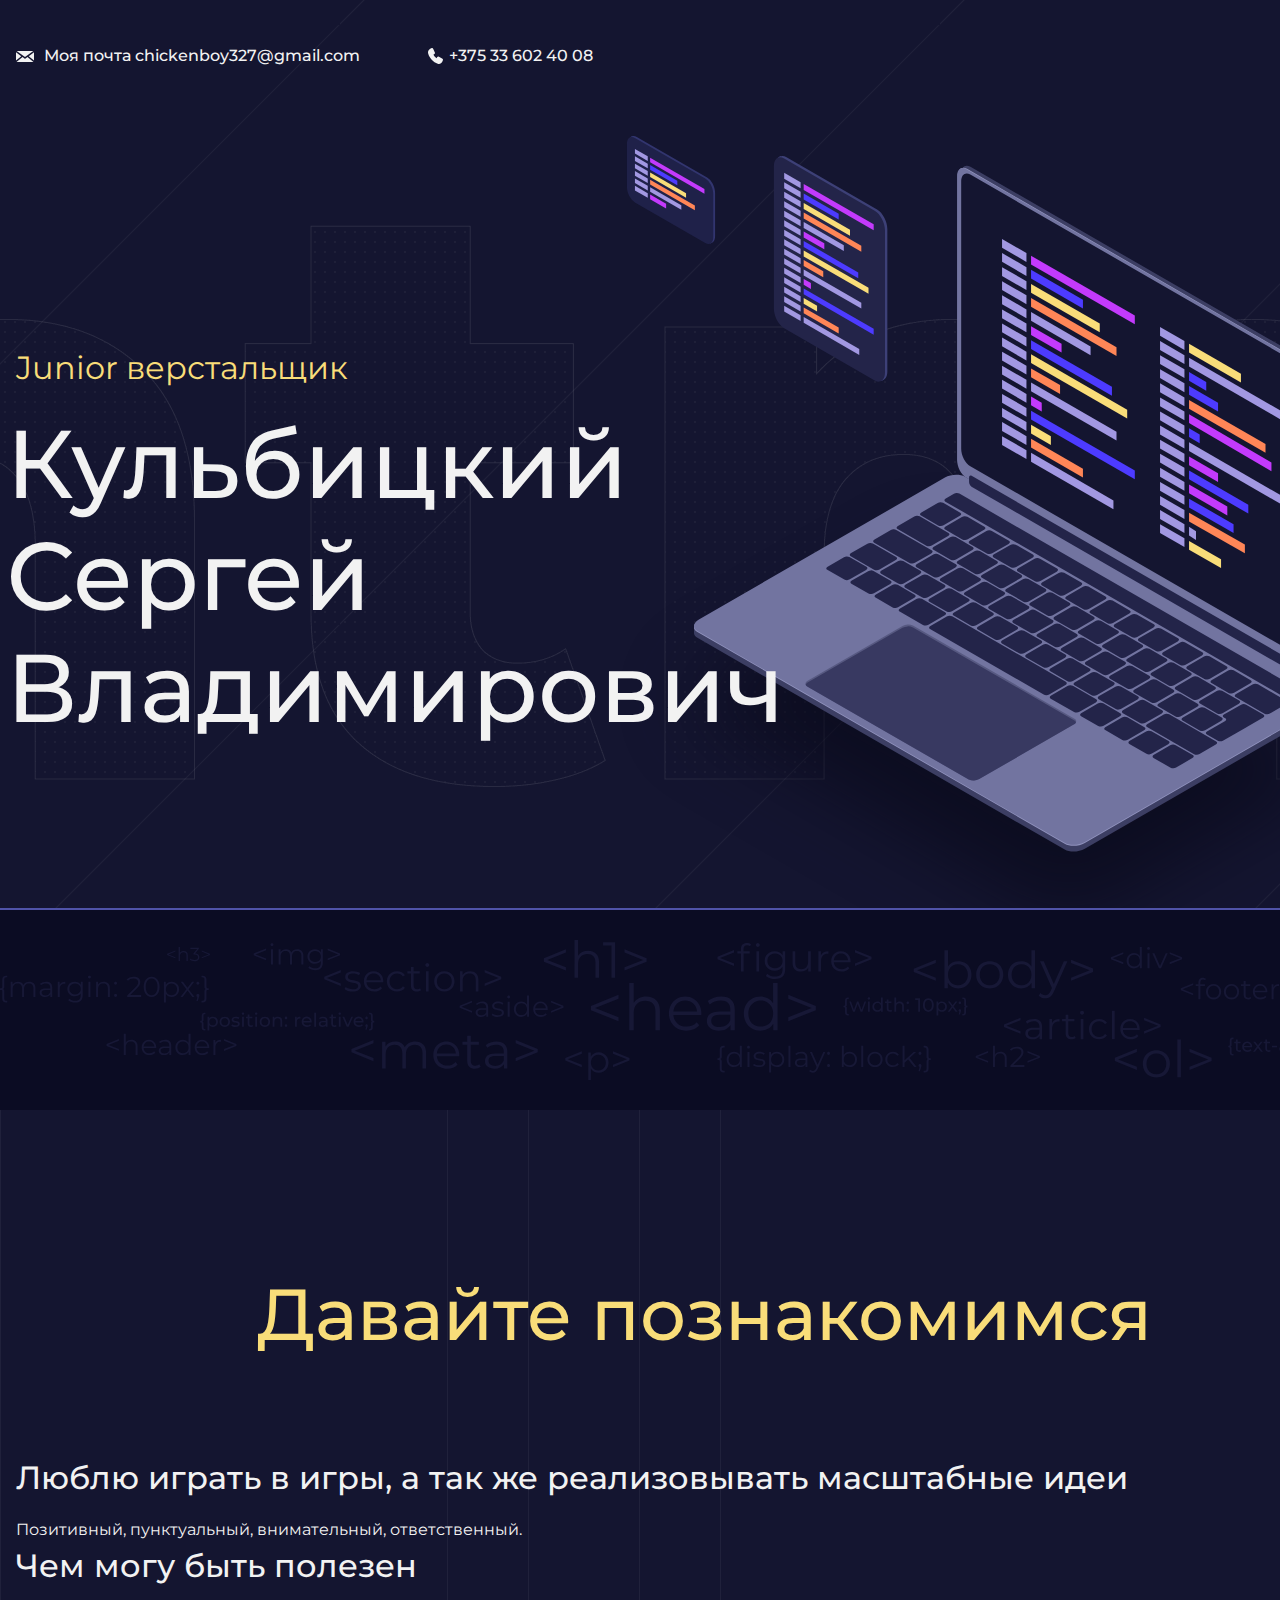
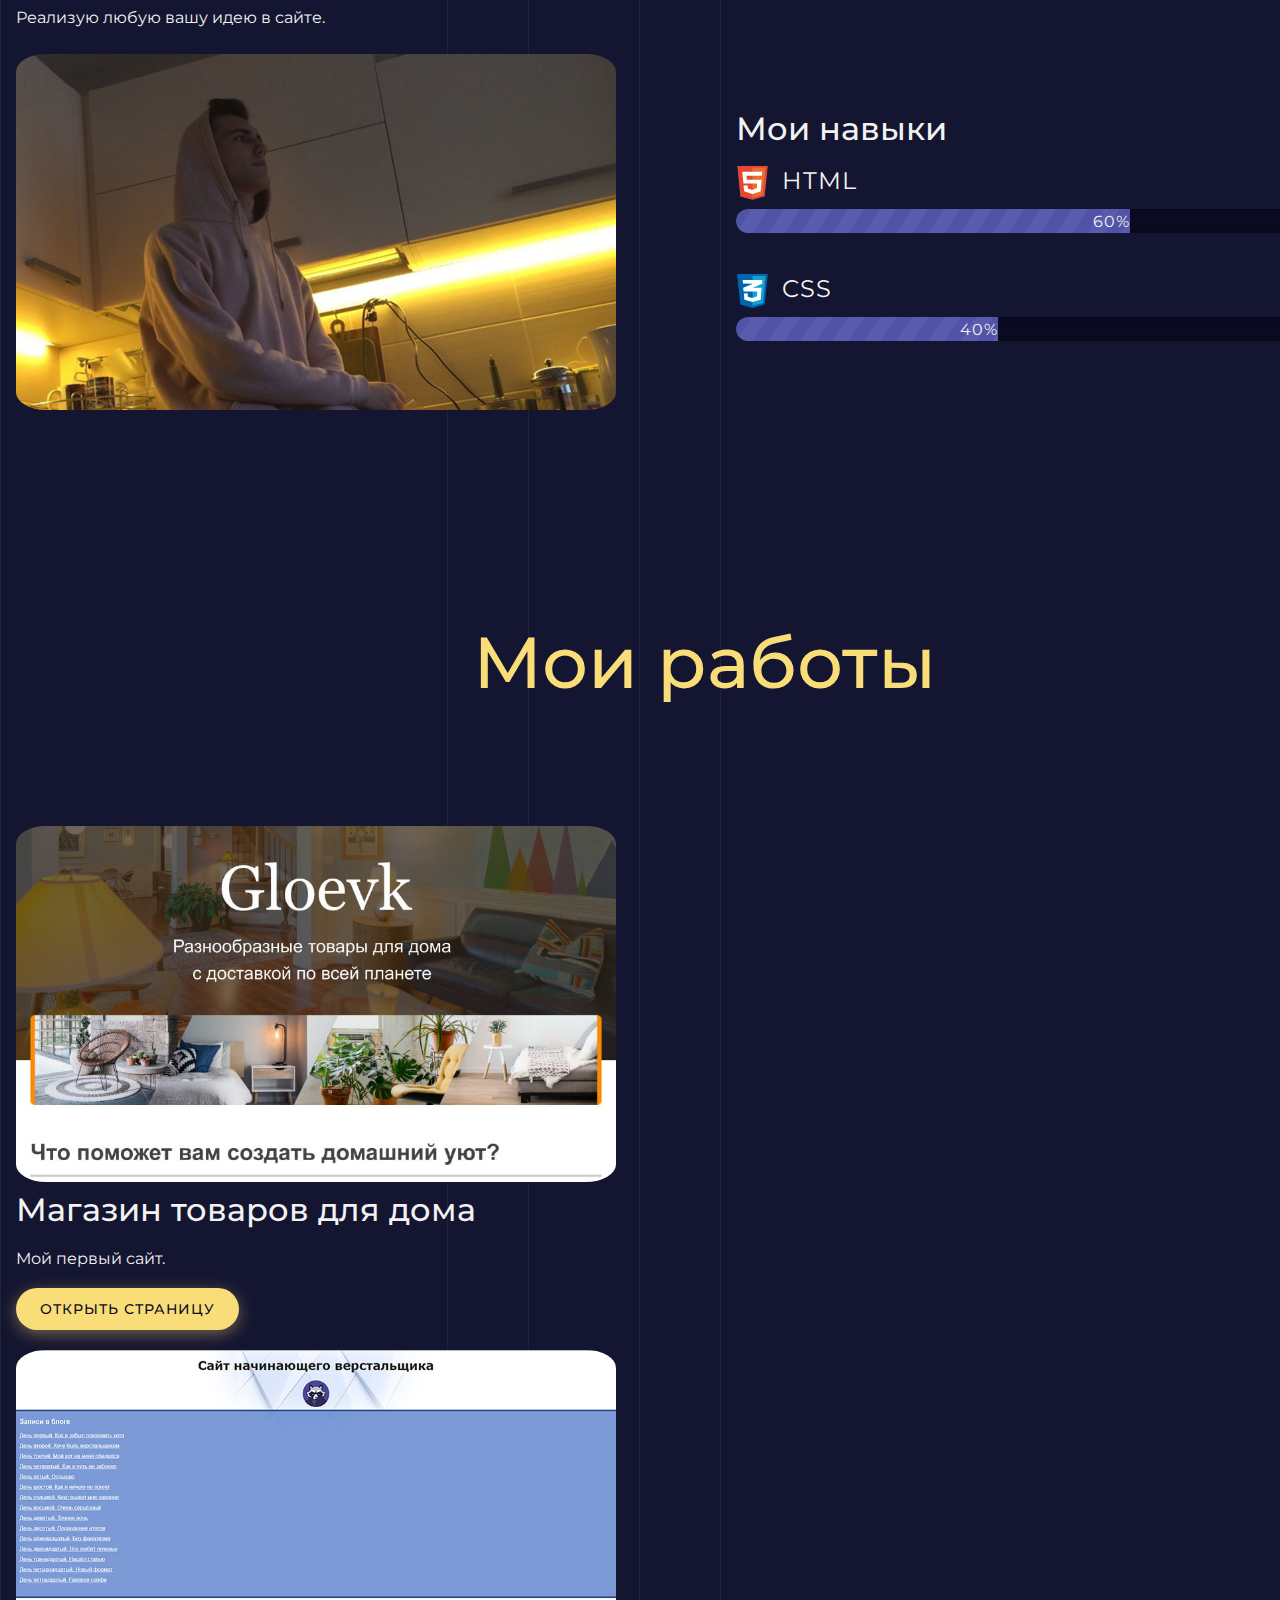
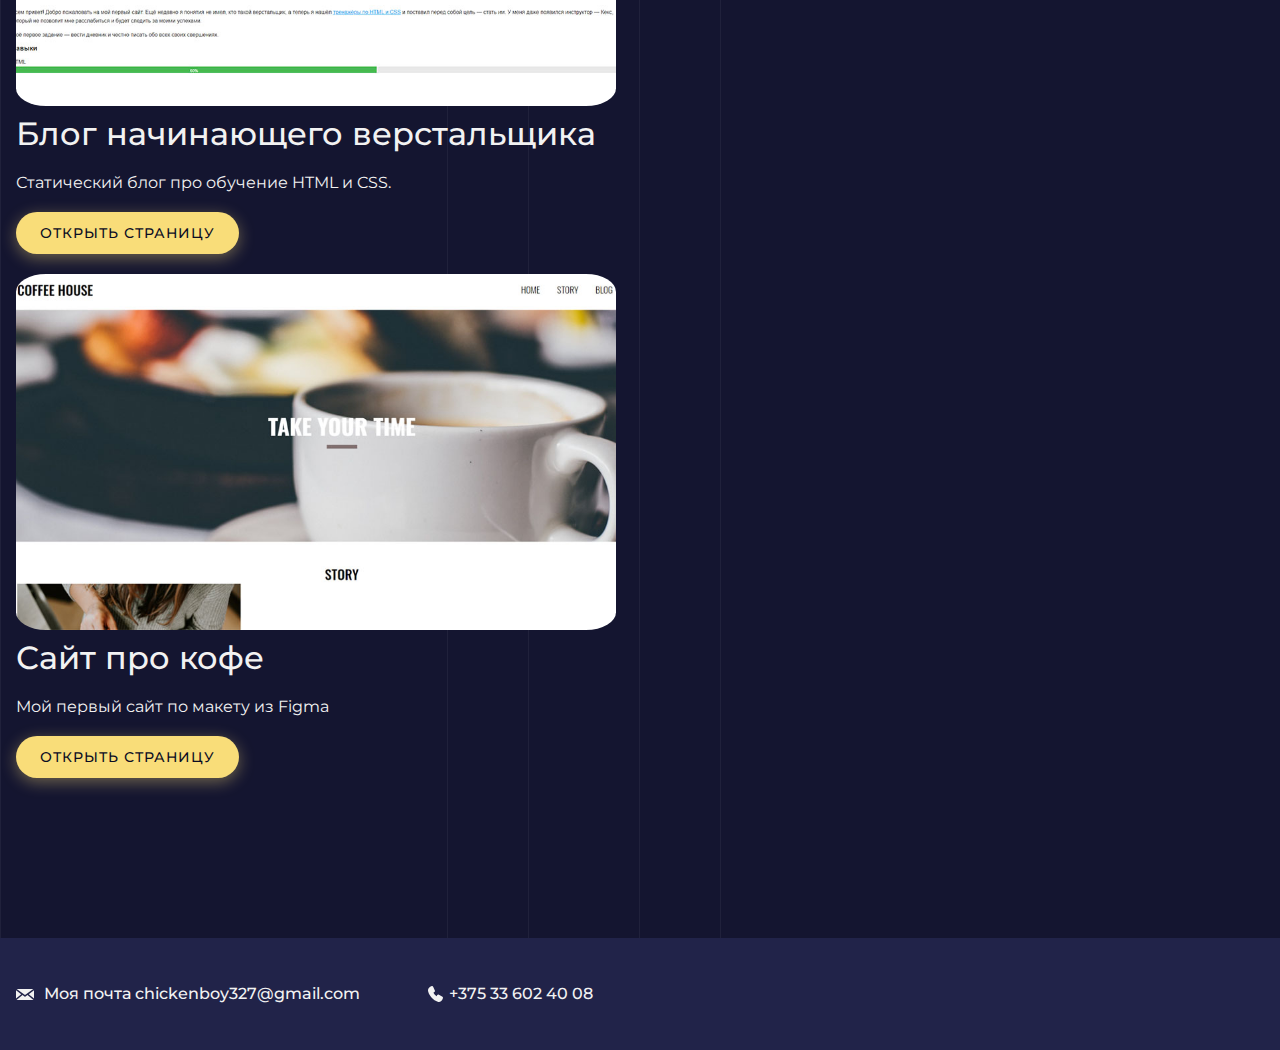
<file: index.html>
<!DOCTYPE html>
<html lang="ru">
  <head>
    <meta charset="UTF-8">
    <link rel="stylesheet" href="style.css">
    <title>Портфолио Junior верстальщика</title>
    <link href="https://fonts.googleapis.com/css?family=Montserrat:400,500,700|Old+Standard+TT&display=swap&subset=cyrillic" rel="stylesheet">
  </head>

  <body>
    <header class="page-header">
      <div class="container">
        <a class="header-email" href="mailto:chickenboy327@gmail.com">Моя почта chickenboy327@gmail.com</a>
        <a class="header-phone" href="tel:+375336024008">+375 33 602 40 08</a>
      </div>
    </header>

    <section class="hero-image">
      <div class="container">
        <h1 class="heading">Кульбицкий Сергей Владимирович</h1>
        <p>Junior верстальщик</p>
      </div>
    </section>

    <section class="intro">
      <div class="container">
        <h2 class="subheading">Давайте познакомимся</h2>
        <h3>Люблю играть в игры, а так же реализовывать масштабные идеи</h3>
        <p>Позитивный, пунктуальный, внимательный, ответственный.</p>
        <h3>Чем могу быть полезен</h3>
        <p>Реализую любую вашу идею в сайте.</p> 
          <figure class="user-image">
            <img src="files/user.jpg" width="928" height="536" alt="Фотография Серго">
          </figure>  
      
      <div class="skills">
        <h3>Мои навыки</h3>
        <dl class="skills-list">
          <dt class="skill-html">HTML</dt>
          <dd class="level"><div style="width: 60%;">60%</div></dd>
          <dt class="skill-css">CSS</dt>
          <dd class="level"><div style="width: 40%;">40%</div></dd>
        </dl>
      </div>
    </section>

    <section class="portfolio">
      <div class="container">
        <h2 class="subheading">Мои работы</h2>

          <figure class="project-image">
            <img src="files/project.jpg" width="928" height="536" alt="Сайт магазина товаров для дома">
          </figure>  
        <h3>Магазин товаров для дома</h3>
        <p>Мой первый сайт.</p>
            <a class="button" href="source/project/index.html">Открыть страницу</a>
            
          <figure class="project-image">
            <img src="files/project-state-final.jpg" width="928" height="536" alt="Блог начинающего верстальщика">
          </figure>  
        <h3>Блог начинающего верстальщика</h3>
        <p>Статический блог про обучение HTML и CSS.</p>
            <a class="button" href="source/project-state-final/index.html">Открыть страницу</a>

          <figure class="project-image">
            <img src="files/coffee.jpg" width="928" height="536" alt="Сайт про кофе">
          </figure>  
        <h3>Сайт про кофе</h3>
        <p>Мой первый сайт по макету из Figma</p>
            <a class="button" href="source/coffee/index.html">Открыть страницу</a>

      </div>
    </section>

    <footer class="page-footer">
      <div class="container">
        <a class="footer-email" href="mailto:chickenboy327@gmail.com">Моя почта chickenboy327@gmail.com</a>
        <a class="footer-phone" href="tel:+375336024008">+375 33 602 40 08</a>
      </div>  
    </footer>
  </body>
</html>
</file>
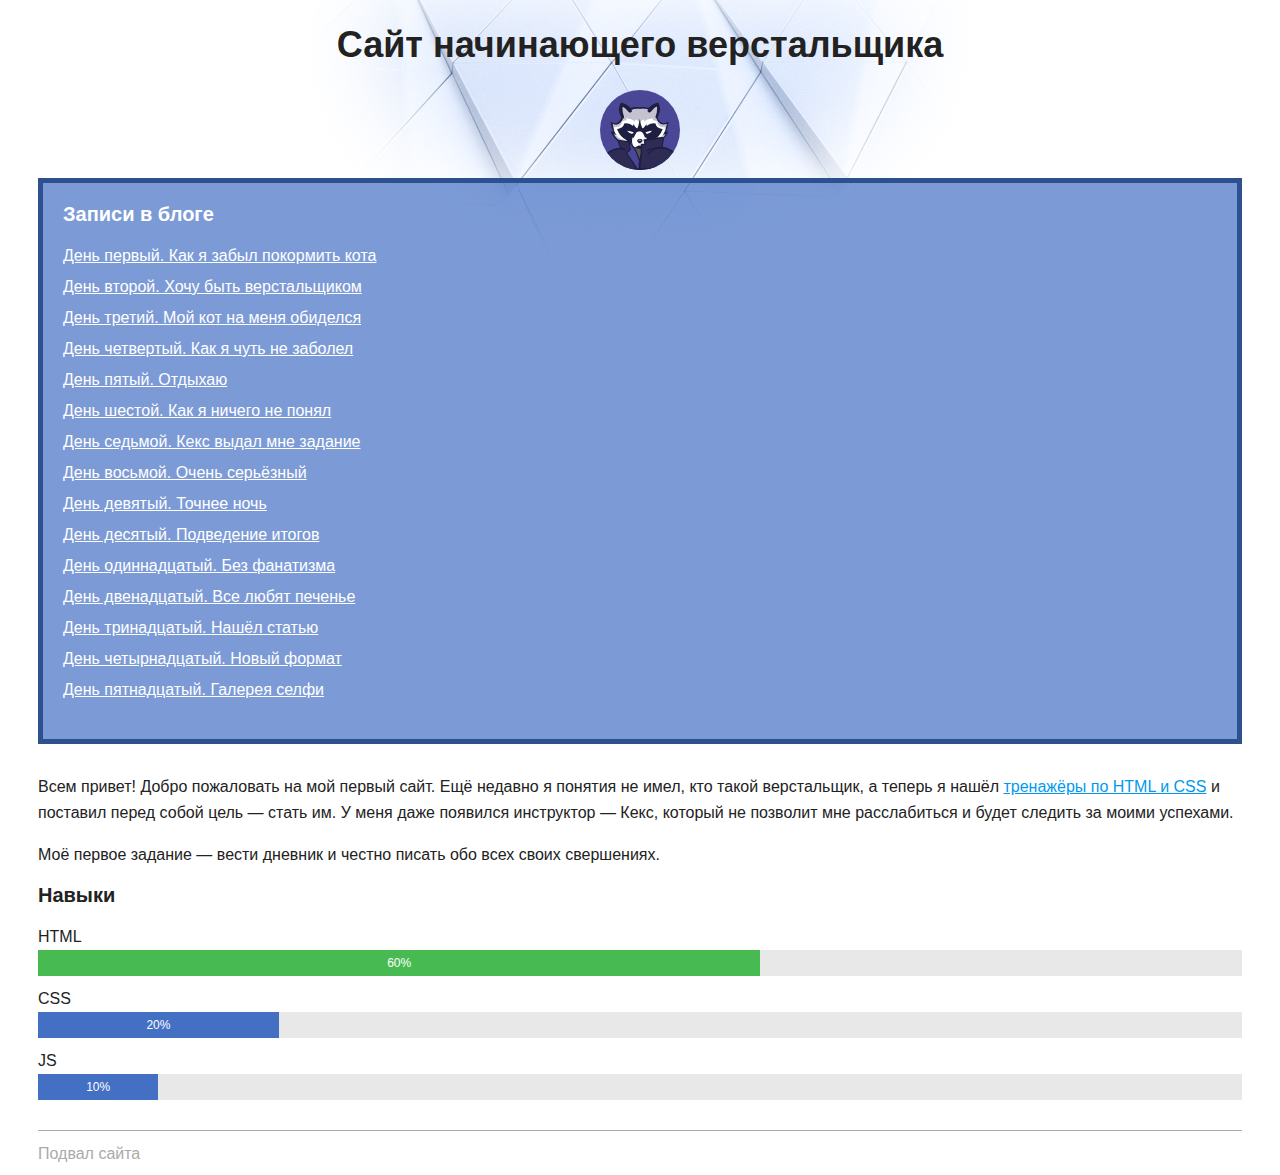
<file: source/project-state-final/index.html>
<!DOCTYPE html>
<html lang="ru">
  <head>
    <meta charset="utf-8">
    <title>Сайт начинающего верстальщика</title>
    <link rel="stylesheet" href="style.css">
  </head>
  <body>
    <header>
      <h1 class="page-title">Сайт начинающего верстальщика</h1>
    </header>
    <main>
      <div class="avatar-container">
        <img class="avatar" src="img/raccoon.svg" width="80" height="80" alt="Аватарка">
      </div>
      <nav class="blog-navigation">
        <h2>Записи в блоге</h2>
        <ul>
          <li><a href="day-1.html">День первый. Как я забыл покормить кота</a></li>
          <li><a href="day-2.html">День второй. Хочу быть верстальщиком</a></li>
          <li><a href="day-3.html">День третий. Мой кот на меня обиделся</a></li>
          <li><a href="day-4.html">День четвертый. Как я чуть не заболел</a></li>
          <li><a href="day-5.html">День пятый. Отдыхаю</a></li>
          <li><a href="day-6.html">День шестой. Как я ничего не понял</a></li>
          <li><a href="day-7.html">День седьмой. Кекс выдал мне задание</a></li>
          <li><a href="day-8.html">День восьмой. Очень серьёзный</a></li>
          <li><a href="day-9.html">День девятый. Точнее ночь</a></li>
          <li><a href="day-10.html">День десятый. Подведение итогов</a></li>
          <li><a href="day-11.html">День одиннадцатый. Без фанатизма</a></li>
          <li><a href="day-12.html">День двенадцатый. Все любят печенье</a></li>
          <li><a href="day-13.html">День тринадцатый. Нашёл статью</a></li>
          <li><a href="day-14.html">День четырнадцатый. Новый формат</a></li>
          <li><a href="day-15.html">День пятнадцатый. Галерея селфи</a></li>
        </ul>
      </nav>
      <section>
        <p>Всем привет! Добро пожаловать на мой первый сайт. Ещё недавно я понятия не имел, кто такой верстальщик, а теперь я нашёл <a href="https://htmlacademy.ru/courses">тренажёры по HTML и CSS</a> и поставил перед собой цель — стать им. У меня даже появился инструктор — Кекс, который не позволит мне расслабиться и будет следить за моими успехами.</p>
        <p>Моё первое задание — вести дневник и честно писать обо всех своих свершениях.</p>
      </section>
      <section>
        <h2>Навыки</h2>
        <dl class="skills">
          <dt>HTML</dt>
          <dd><div class="skills-level skills-level-ok" style="width: 60%;">60%</div></dd>
          <dt>CSS</dt>
          <dd><div class="skills-level" style="width: 20%;">20%</div></dd>
          <dt>JS</dt>
          <dd><div class="skills-level" style="width: 10%;">10%</div></dd>
        </dl>
      </section>
    </main>
    <footer>
      Подвал сайта
    </footer>
  </body>
</html>
</file>
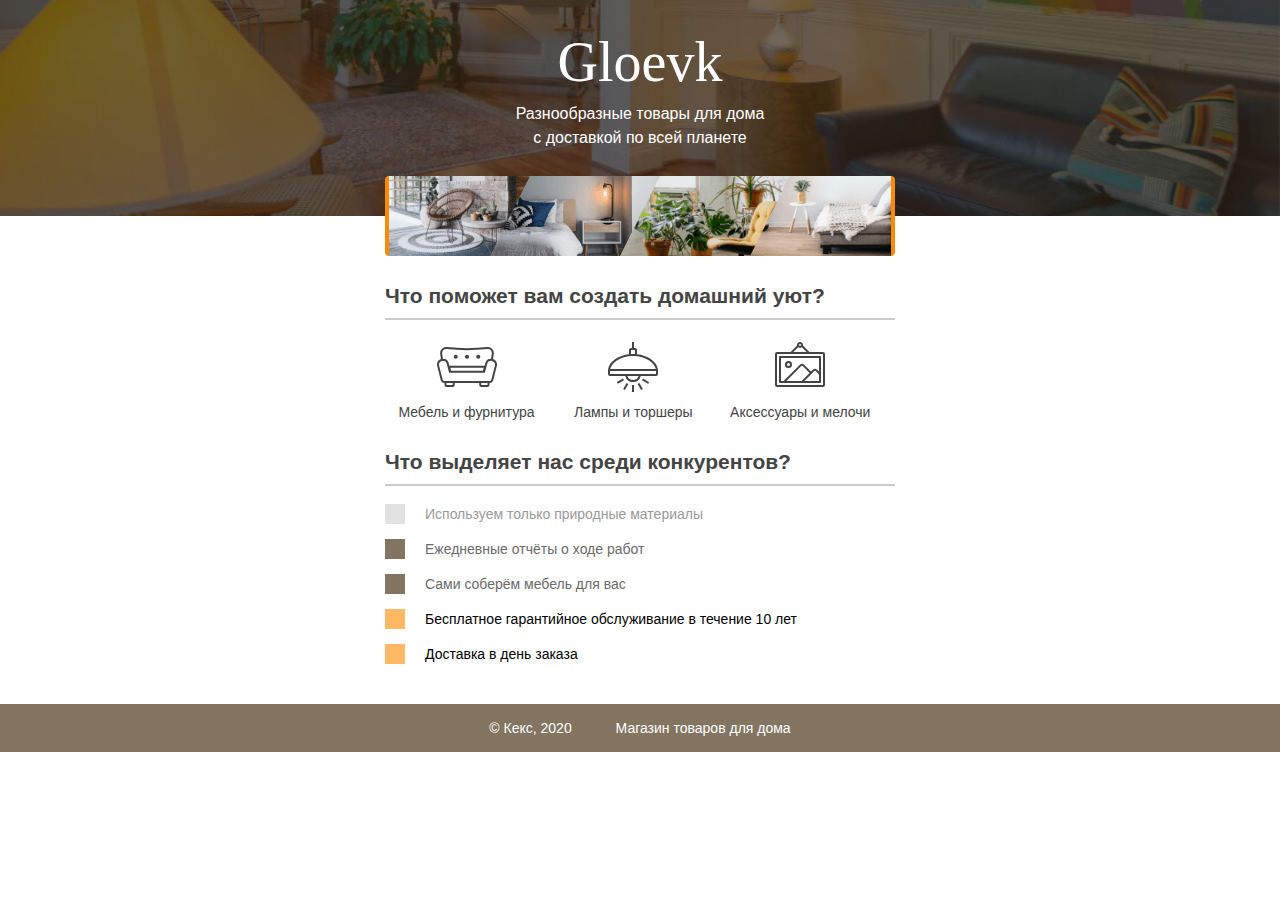
<file: source/project/index.html>
<!DOCTYPE html>
<html lang="ru">
  <head>
    <meta charset="utf-8">
    <title>Магазин товаров для дома</title>
    <link rel="stylesheet" href="style.css">
  </head>
  <body>
    <header class="site-header">
      <div class="container">
        <h1>Gloevk</h1>
        <p>Разнообразные товары для дома с доставкой по всей планете</p>
        <img src="img/gloevk-examples.png" width="510" height="80" alt="Примеры интерьеров">
      </div>
    </header>

    <section class="features">
      <h2>Что поможет вам создать домашний уют?</h2>
      <p class="feature-furniture">Мебель и фурнитура</p>
      <p class="feature-lighting">Лампы и торшеры</p>
      <p class="feature-accessories">Аксессуары и мелочи</p>
    </section>

    <section class="advantages">
      <h2>Что выделяет нас среди конкурентов?</h2>
      <ul class="advantages-list">
        <li class="advantages-item">Используем только природные материалы</li>
        <li class="advantages-item standard">Ежедневные отчёты о ходе работ</li>
        <li class="advantages-item standard">Сами соберём мебель для вас</li>
        <li class="advantages-item vip">Бесплатное гарантийное обслуживание в течение 10 лет</li>
        <li class="advantages-item vip">Доставка в день заказа</li>
      </ul>
    </section>

    <footer class="site-footer">
      <div class="container">
        <p>© Кекс, 2020</p>
        <p>Магазин товаров для дома</p>
      </div>
    </footer>
  </body>
</html>
</file>
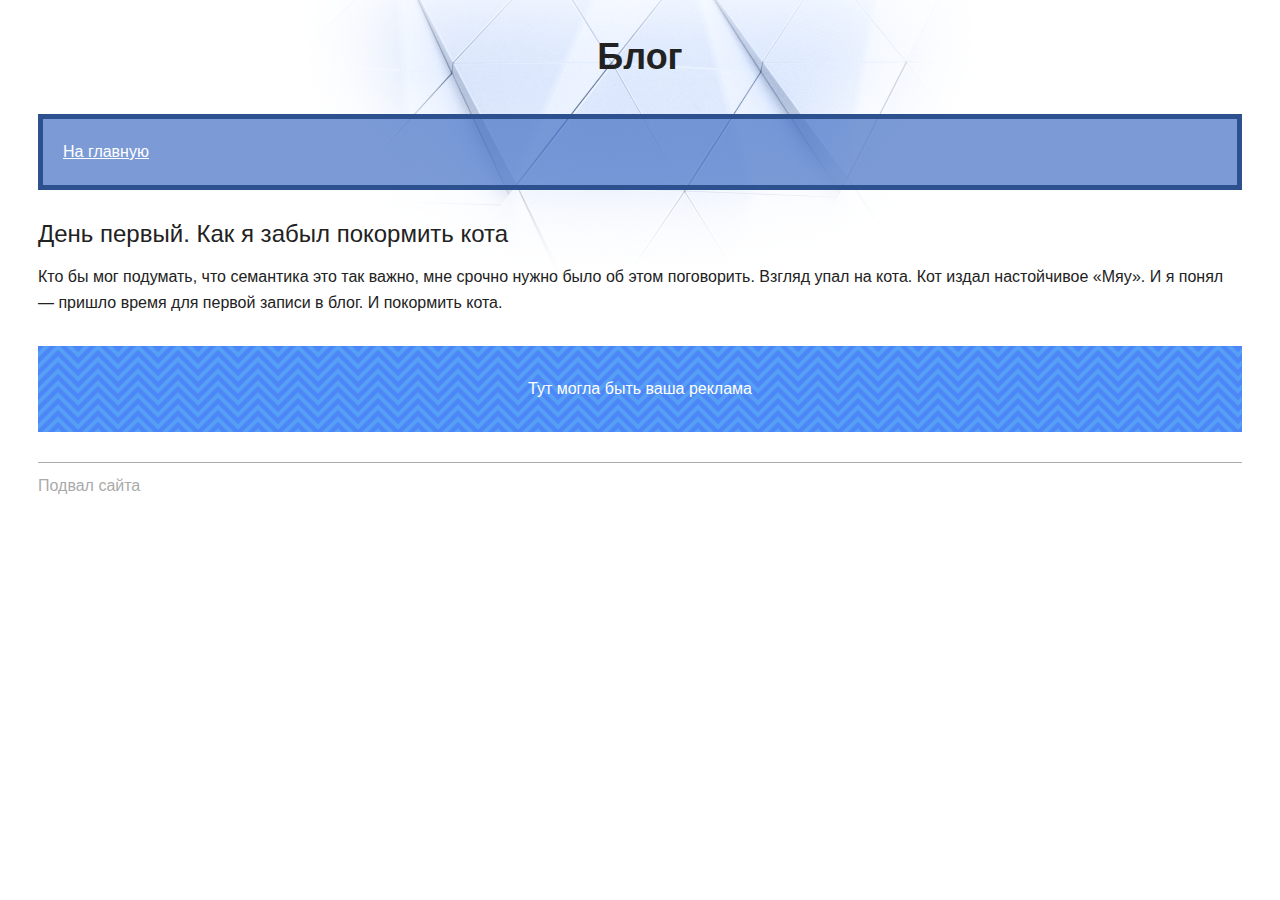
<file: source/project-state-final/day-1.html>
<!DOCTYPE html>
<html lang="ru">
  <head>
    <meta charset="utf-8">
    <title>Дневник начинающего верстальщика</title>
    <link rel="stylesheet" href="style.css">
  </head>
  <body>
    <header>
      <p class="page-title">Блог</p>
      <nav class="blog-navigation">
        <a href="index.html">На главную</a>
      </nav>
    </header>
    <main>
      <article>
        <h1>День первый. Как я забыл покормить кота</h1>
        <p>Кто бы мог подумать, что семантика это так важно, мне срочно нужно было об этом поговорить. Взгляд упал на кота. Кот издал настойчивое «Мяу». И я понял — пришло время для первой записи в блог. И покормить кота.</p>
      </article>
      <aside class="partnership">
        Тут могла быть ваша реклама
      </aside>
    </main>
    <footer>
      Подвал сайта
    </footer>
  </body>
</html>
</file>
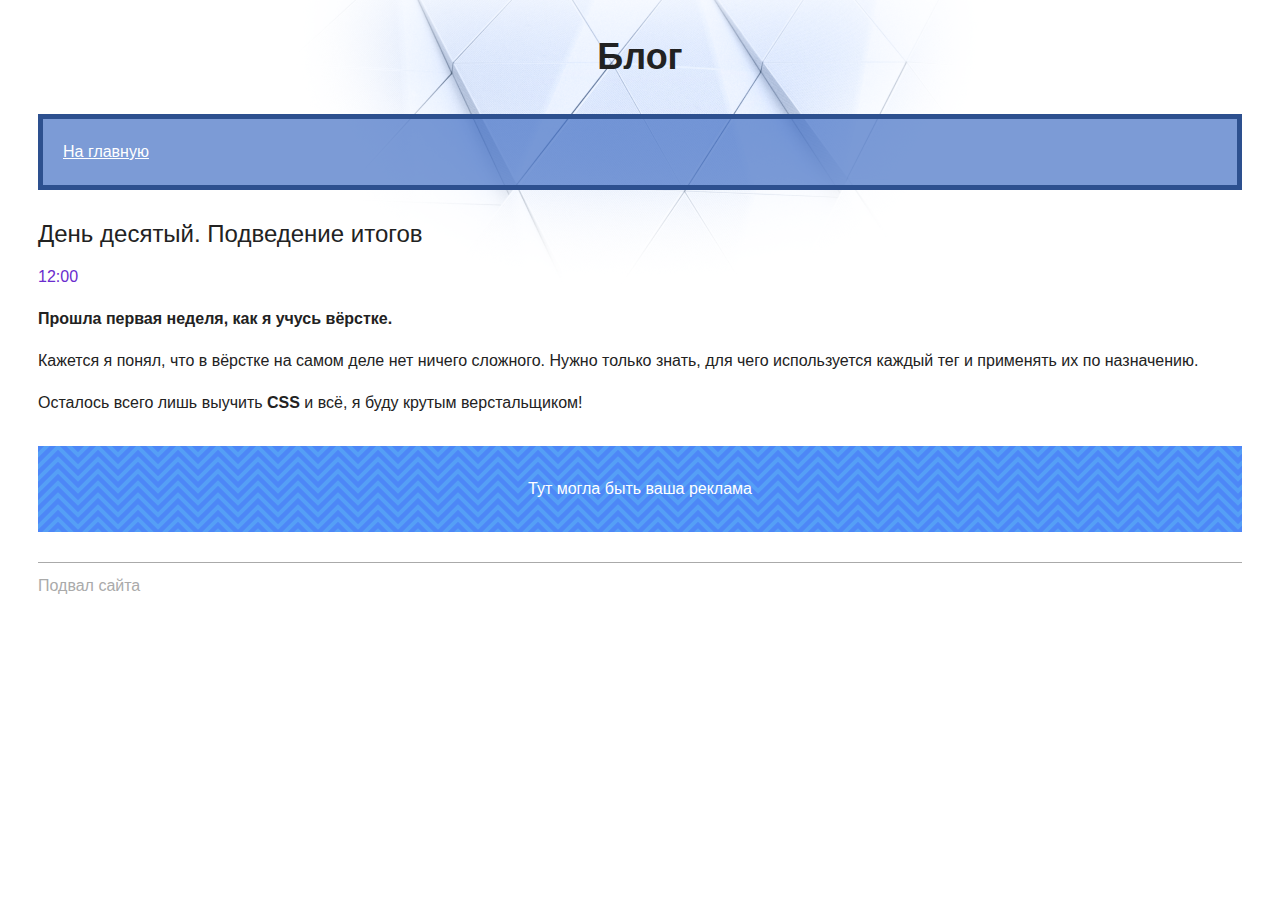
<file: source/project-state-final/day-10.html>
<!DOCTYPE html>
<html lang="ru">
  <head>
    <meta charset="utf-8">
    <title>Сайт начинающего верстальщика</title>
    <link rel="stylesheet" href="style.css">
  </head>
  <body>
    <header>
      <p class="page-title">Блог</p>
      <nav class="blog-navigation">
        <a href="index.html">На главную</a>
      </nav>
    </header>
    <main>
      <article>
        <h1>День десятый. Подведение итогов</h1>
        <time datetime="2018-11-28T12:00">12:00</time>

        <p><b>Прошла первая неделя, как я учусь вёрстке.</b></p>

        <p>Кажется я понял, что в вёрстке на самом деле нет ничего сложного. Нужно только знать, для чего используется каждый тег и применять их по назначению.</p>

        <p>Осталось всего лишь выучить <strong>CSS</strong> и всё, я буду крутым верстальщиком!</p>
      </article>
      <aside class="partnership">
        Тут могла быть ваша реклама
      </aside>
    </main>
    <footer>
      Подвал сайта
    </footer>
  </body>
</html>
</file>
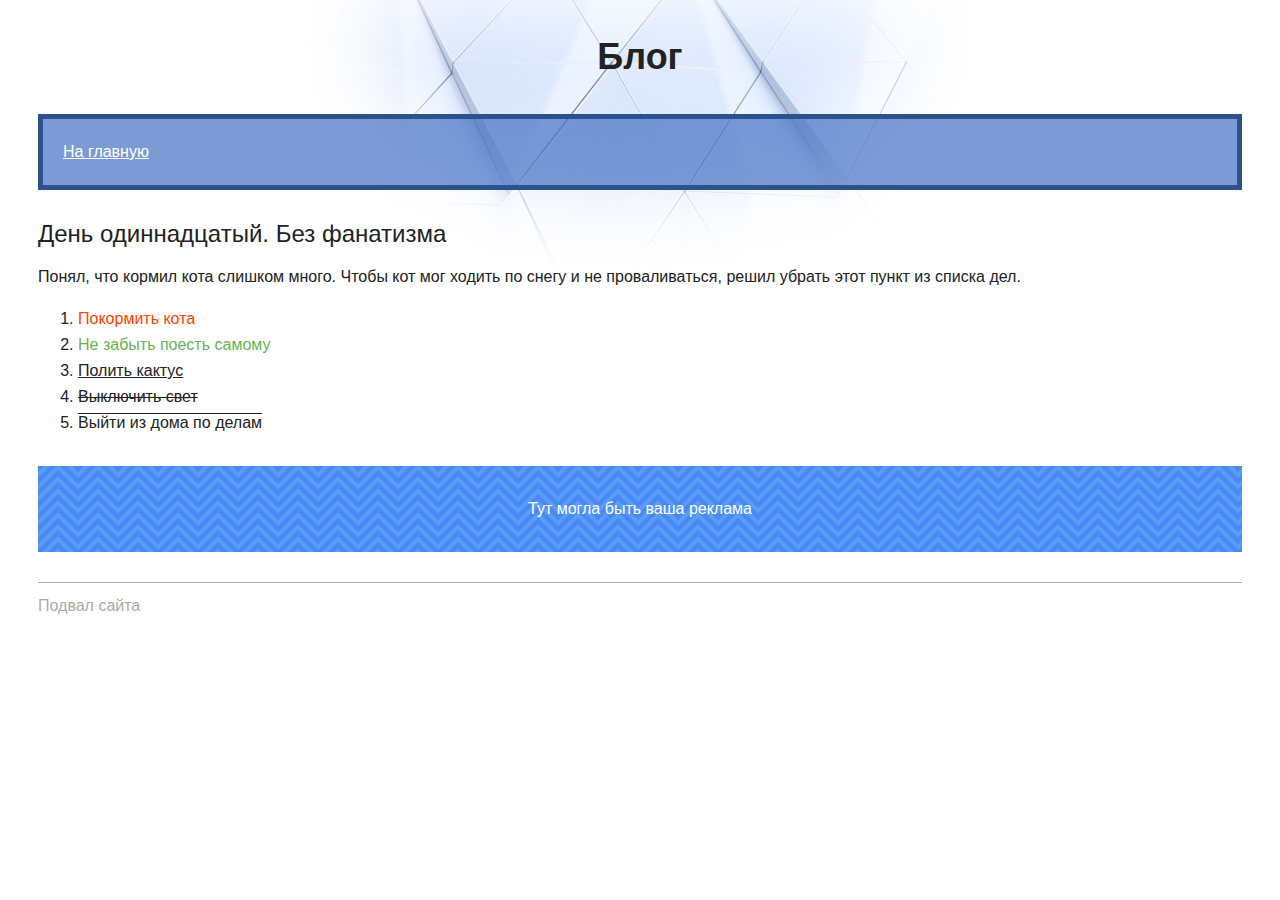
<file: source/project-state-final/day-11.html>
<!DOCTYPE html>
<html lang="ru">
  <head>
    <meta charset="utf-8">
    <title>Сайт начинающего верстальщика</title>
    <link rel="stylesheet" href="style.css">
  </head>
  <body>
    <header>
      <p class="page-title">Блог</p>
      <nav class="blog-navigation">
        <a href="index.html">На главную</a>
      </nav>
    </header>
    <main>
      <article>
        <h1>День одиннадцатый. Без фанатизма</h1>
        <p>Понял, что кормил кота слишком много. Чтобы кот мог ходить по снегу и не проваливаться, решил убрать этот пункт из списка дел.</p>
        <ol>
          <li><del>Покормить кота</del></li>
          <li><ins>Не забыть поесть самому</ins></li>
          <li class="underline">Полить кактус</li>
          <li class="line-through">Выключить свет</li>
          <li class="overline">Выйти из дома по делам</li>
        </ol>
      </article>
      <aside class="partnership">
        Тут могла быть ваша реклама
      </aside>
    </main>
    <footer>
      Подвал сайта
    </footer>
  </body>
</html>
</file>
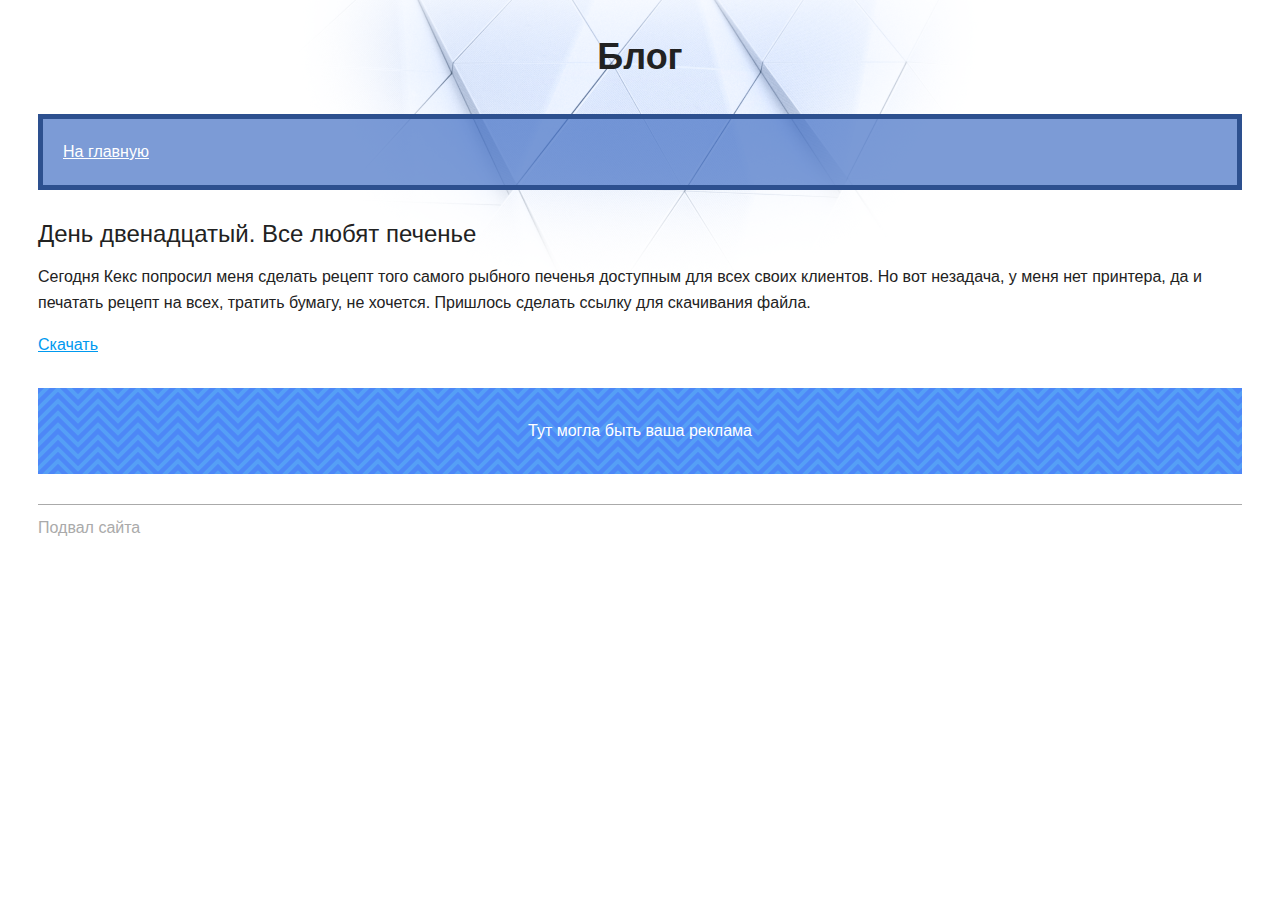
<file: source/project-state-final/day-12.html>
<!DOCTYPE html>
<html lang="ru">
  <head>
    <meta charset="utf-8">
    <title>Сайт начинающего верстальщика</title>
    <link rel="stylesheet" href="style.css">
  </head>
  <body>
    <header>
      <p class="page-title">Блог</p>
      <nav class="blog-navigation">
        <a href="index.html">На главную</a>
      </nav>
    </header>
    <main>
      <article>
        <h1>День двенадцатый. Все любят печенье</h1>
        <p>Сегодня Кекс попросил меня сделать рецепт <a>того самого рыбного печенья</a> доступным для всех своих клиентов. Но вот незадача, у меня нет принтера, да и печатать рецепт на всех, тратить бумагу, не хочется. Пришлось сделать ссылку для скачивания файла.</p>
        <p>
          <a href="files/recipe.pdf" download>Скачать</a>
        </p>
      </article>
      <aside class="partnership">
        Тут могла быть ваша реклама
      </aside>
    </main>
    <footer>
      Подвал сайта
    </footer>
  </body>
</html>
</file>
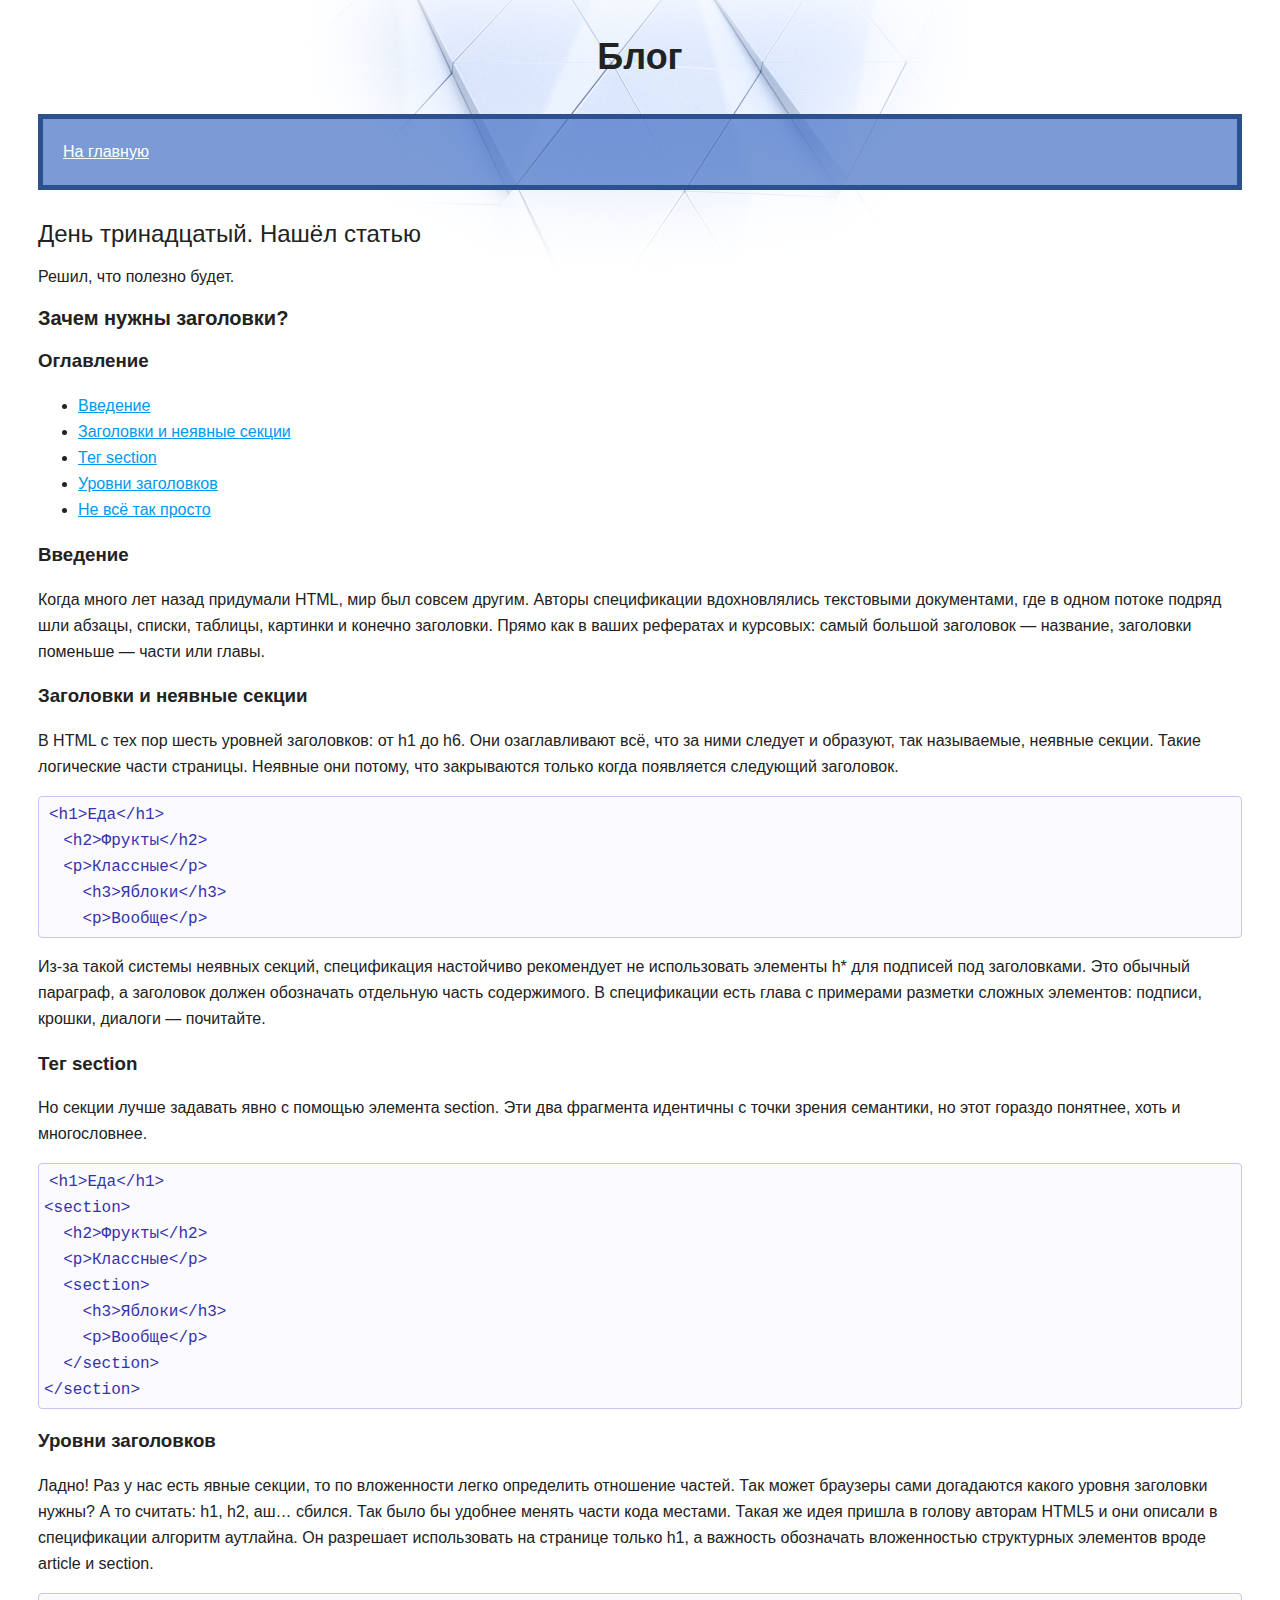
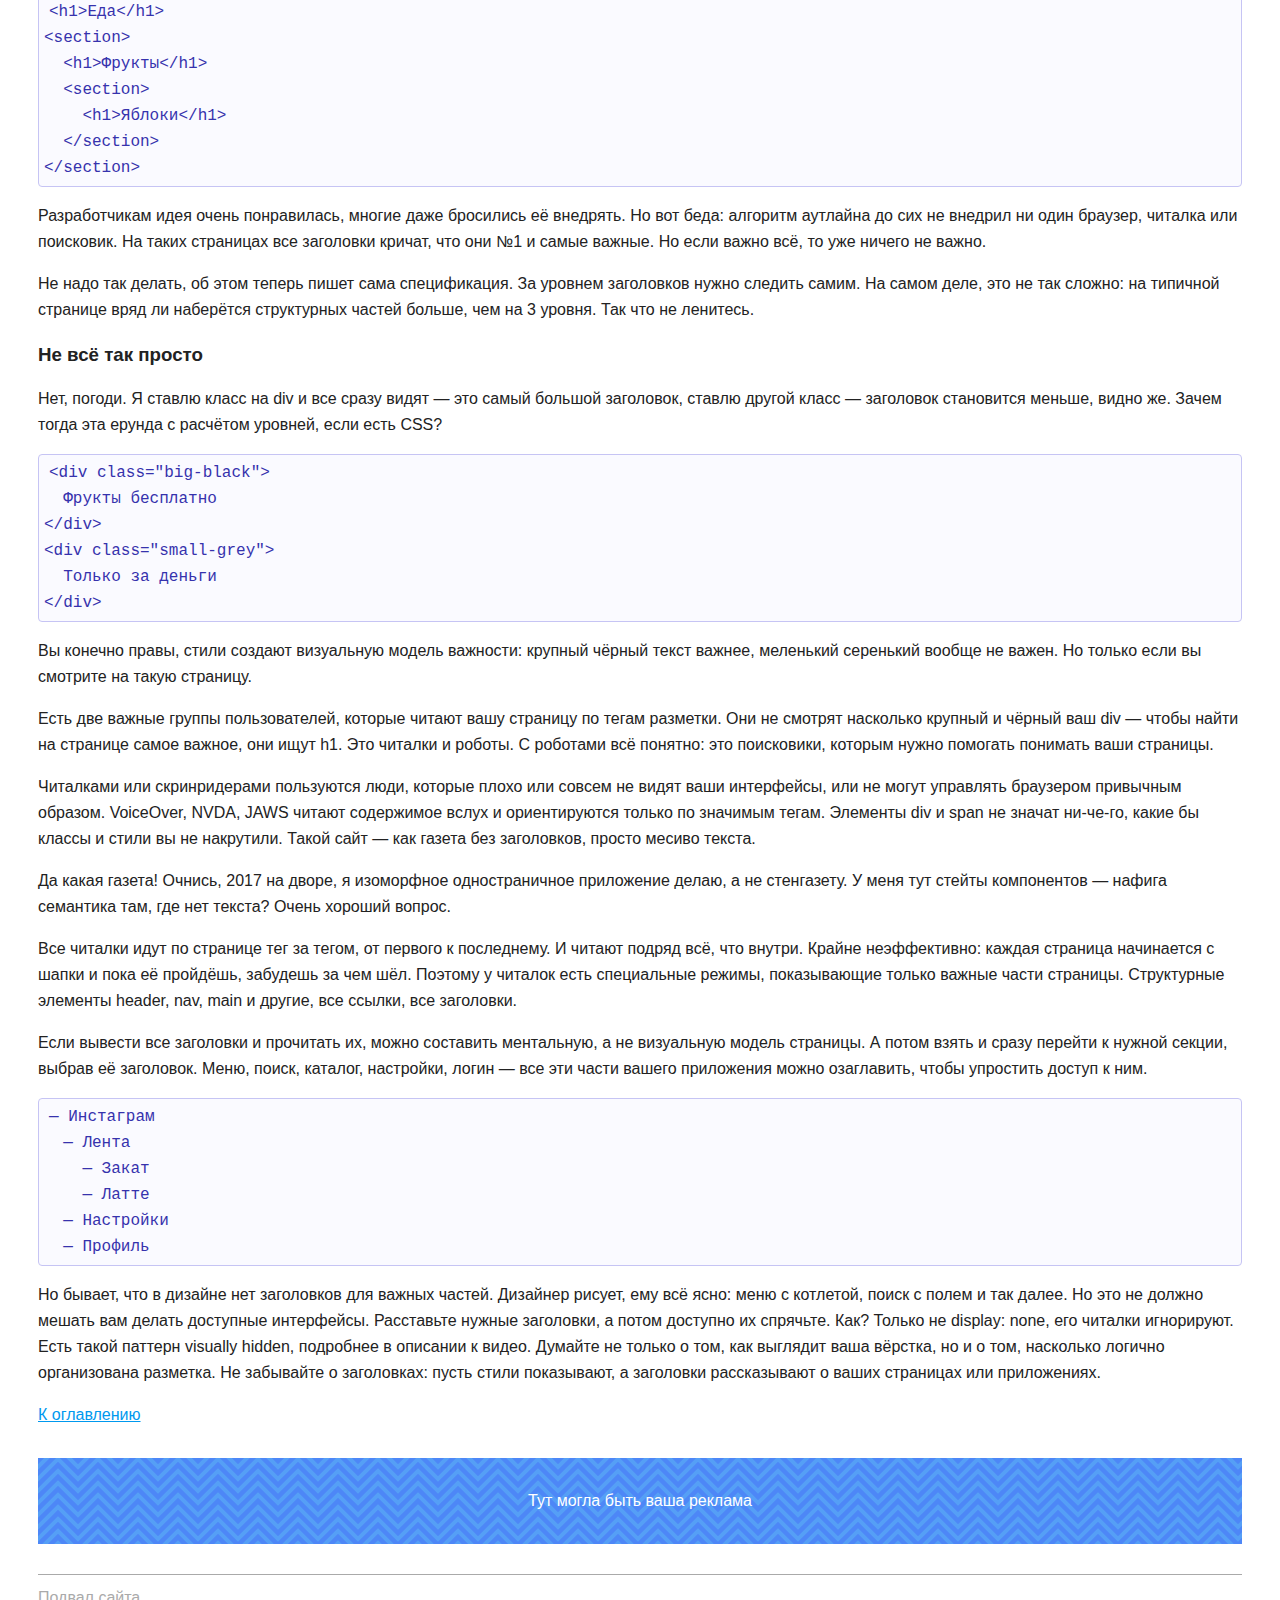
<file: source/project-state-final/day-13.html>
<!DOCTYPE html>
<html lang="ru">
  <head>
    <meta charset="utf-8">
    <title>Сайт начинающего верстальщика</title>
    <link rel="stylesheet" href="style.css">
  </head>
  <body>
    <header>
      <p class="page-title">Блог</p>
      <nav class="blog-navigation">
        <a href="index.html">На главную</a>
      </nav>
    </header>
    <main>
      <article>
        <h1>День тринадцатый. Нашёл статью</h1>
        <p>Решил, что полезно будет.</p>

        <h2>Зачем нужны заголовки?</h2>

        <h3 id="content">Оглавление</h3>
        <ul>
          <li>
            <a href="#intro">Введение</a>
          </li>
          <li>
            <a href="#heading">Заголовки и неявные секции</a>
          </li>
          <li>
            <a href="#sections">Тег section</a>
          </li>
          <li>
            <a href="#levels">Уровни заголовков</a>
          </li>
          <li>
            <a href="#easy">Не всё так просто</a>
          </li>
        </ul>

        <article>
          <h3 id="intro">Введение</h3>

          <p>Когда много лет назад придумали HTML, мир был совсем другим. Авторы спецификации вдохновлялись текстовыми документами, где в одном потоке подряд шли абзацы, списки, таблицы, картинки и конечно заголовки. Прямо как в ваших рефератах и курсовых: самый большой заголовок — название, заголовки поменьше — части или главы.</p>

          <h3 id="heading">Заголовки и неявные секции</h3>

          <p>В HTML с тех пор шесть уровней заголовков: от h1 до h6. Они озаглавливают всё, что за ними следует и образуют, так называемые, неявные секции. Такие логические части страницы. Неявные они потому, что закрываются только когда появляется следующий заголовок.</p>

          <pre><code>&lt;h1&gt;Еда&lt;/h1&gt;
  &lt;h2&gt;Фрукты&lt;/h2&gt;
  &lt;p&gt;Классные&lt;/p&gt;
    &lt;h3&gt;Яблоки&lt;/h3&gt;
    &lt;p&gt;Вообще&lt;/p&gt;</code></pre>

          <p>Из-за такой системы неявных секций, спецификация настойчиво рекомендует не использовать элементы h* для подписей под заголовками. Это обычный параграф, а заголовок должен обозначать отдельную часть содержимого. В спецификации есть глава с примерами разметки сложных элементов: подписи, крошки, диалоги — почитайте.</p>

          <h3 id="sections">Тег section</h3>

          <p>Но секции лучше задавать явно с помощью элемента section. Эти два фрагмента идентичны с точки зрения семантики, но этот гораздо понятнее, хоть и многословнее.</p>
          <pre><code>&lt;h1&gt;Еда&lt;/h1&gt;
&lt;section&gt;
  &lt;h2&gt;Фрукты&lt;/h2&gt;
  &lt;p&gt;Классные&lt;/p&gt;
  &lt;section&gt;
    &lt;h3&gt;Яблоки&lt;/h3&gt;
    &lt;p&gt;Вообще&lt;/p&gt;
  &lt;/section&gt;
&lt;/section&gt;</code></pre>

          <h3 id="levels">Уровни заголовков</h3>

          <p>Ладно! Раз у нас есть явные секции, то по вложенности легко определить отношение частей. Так может браузеры сами догадаются какого уровня заголовки нужны? А то считать: h1, h2, аш… сбился. Так было бы удобнее менять части кода местами. Такая же идея пришла в голову авторам HTML5 и они описали в спецификации алгоритм аутлайна. Он разрешает использовать на странице только h1, а важность обозначать вложенностью структурных элементов вроде article и section.</p>

          <pre><code>&lt;h1&gt;Еда&lt;/h1&gt;
&lt;section&gt;
  &lt;h1&gt;Фрукты&lt;/h1&gt;
  &lt;section&gt;
    &lt;h1&gt;Яблоки&lt;/h1&gt;
  &lt;/section&gt;
&lt;/section&gt;</code></pre>

          <p>Разработчикам идея очень понравилась, многие даже бросились её внедрять. Но вот беда: алгоритм аутлайна до сих не внедрил ни один браузер, читалка или поисковик. На таких страницах все заголовки кричат, что они №1 и самые важные. Но если важно всё, то уже ничего не важно.</p>

          <p>Не надо так делать, об этом теперь пишет сама спецификация. За уровнем заголовков нужно следить самим. На самом деле, это не так сложно: на типичной странице вряд ли наберётся структурных частей больше, чем на 3 уровня. Так что не ленитесь.</p>

          <h3 id="easy">Не всё так просто</h3>

          <p>Нет, погоди. Я ставлю класс на div и все сразу видят — это самый большой заголовок, ставлю другой класс — заголовок становится меньше, видно же. Зачем тогда эта ерунда с расчётом уровней, если есть CSS?</p>

          <pre><code>&lt;div class="big-black"&gt;
  Фрукты бесплатно
&lt;/div&gt;
&lt;div class="small-grey"&gt;
  Только за деньги
&lt;/div&gt;</code></pre>

          <p>Вы конечно правы, стили создают визуальную модель важности: крупный чёрный текст важнее, меленький серенький вообще не важен. Но только если вы смотрите на такую страницу.</p>

          <p>Есть две важные группы пользователей, которые читают вашу страницу по тегам разметки. Они не смотрят насколько крупный и чёрный ваш div — чтобы найти на странице самое важное, они ищут h1. Это читалки и роботы. С роботами всё понятно: это поисковики, которым нужно помогать понимать ваши страницы.</p>

          <p>Читалками или скринридерами пользуются люди, которые плохо или совсем не видят ваши интерфейсы, или не могут управлять браузером привычным образом. VoiceOver, NVDA, JAWS читают содержимое вслух и ориентируются только по значимым тегам. Элементы div и span не значат ни-че-го, какие бы классы и стили вы не накрутили. Такой сайт — как газета без заголовков, просто месиво текста.</p>

          <p>Да какая газета! Очнись, 2017 на дворе, я изоморфное одностраничное приложение делаю, а не стенгазету. У меня тут стейты компонентов — нафига семантика там, где нет текста? Очень хороший вопрос.</p>

          <p>Все читалки идут по странице тег за тегом, от первого к последнему. И читают подряд всё, что внутри. Крайне неэффективно: каждая страница начинается с шапки и пока её пройдёшь, забудешь за чем шёл. Поэтому у читалок есть специальные режимы, показывающие только важные части страницы. Структурные элементы header, nav, main и другие, все ссылки, все заголовки.</p>

          <p>Если вывести все заголовки и прочитать их, можно составить ментальную, а не визуальную модель страницы. А потом взять и сразу перейти к нужной секции, выбрав её заголовок. Меню, поиск, каталог, настройки, логин — все эти части вашего приложения можно озаглавить, чтобы упростить доступ к ним.</p>

          <pre><code>— Инстаграм
  — Лента
    — Закат
    — Латте
  — Настройки
  — Профиль</code></pre>

          <p>Но бывает, что в дизайне нет заголовков для важных частей. Дизайнер рисует, ему всё ясно: меню с котлетой, поиск с полем и так далее. Но это не должно мешать вам делать доступные интерфейсы. Расставьте нужные заголовки, а потом доступно их спрячьте. Как? Только не display: none, его читалки игнорируют. Есть такой паттерн visually hidden, подробнее в описании к видео.

          Думайте не только о том, как выглядит ваша вёрстка, но и о том, насколько логично организована разметка. Не забывайте о заголовках: пусть стили показывают, а заголовки рассказывают о ваших страницах или приложениях.</p>

          <p>
            <a href="#content">К оглавлению</a>
          </p>
        </article>
      </article>
      <aside class="partnership">
        Тут могла быть ваша реклама
      </aside>
    </main>
    <footer>
      Подвал сайта
    </footer>
  </body>
</html>
</file>
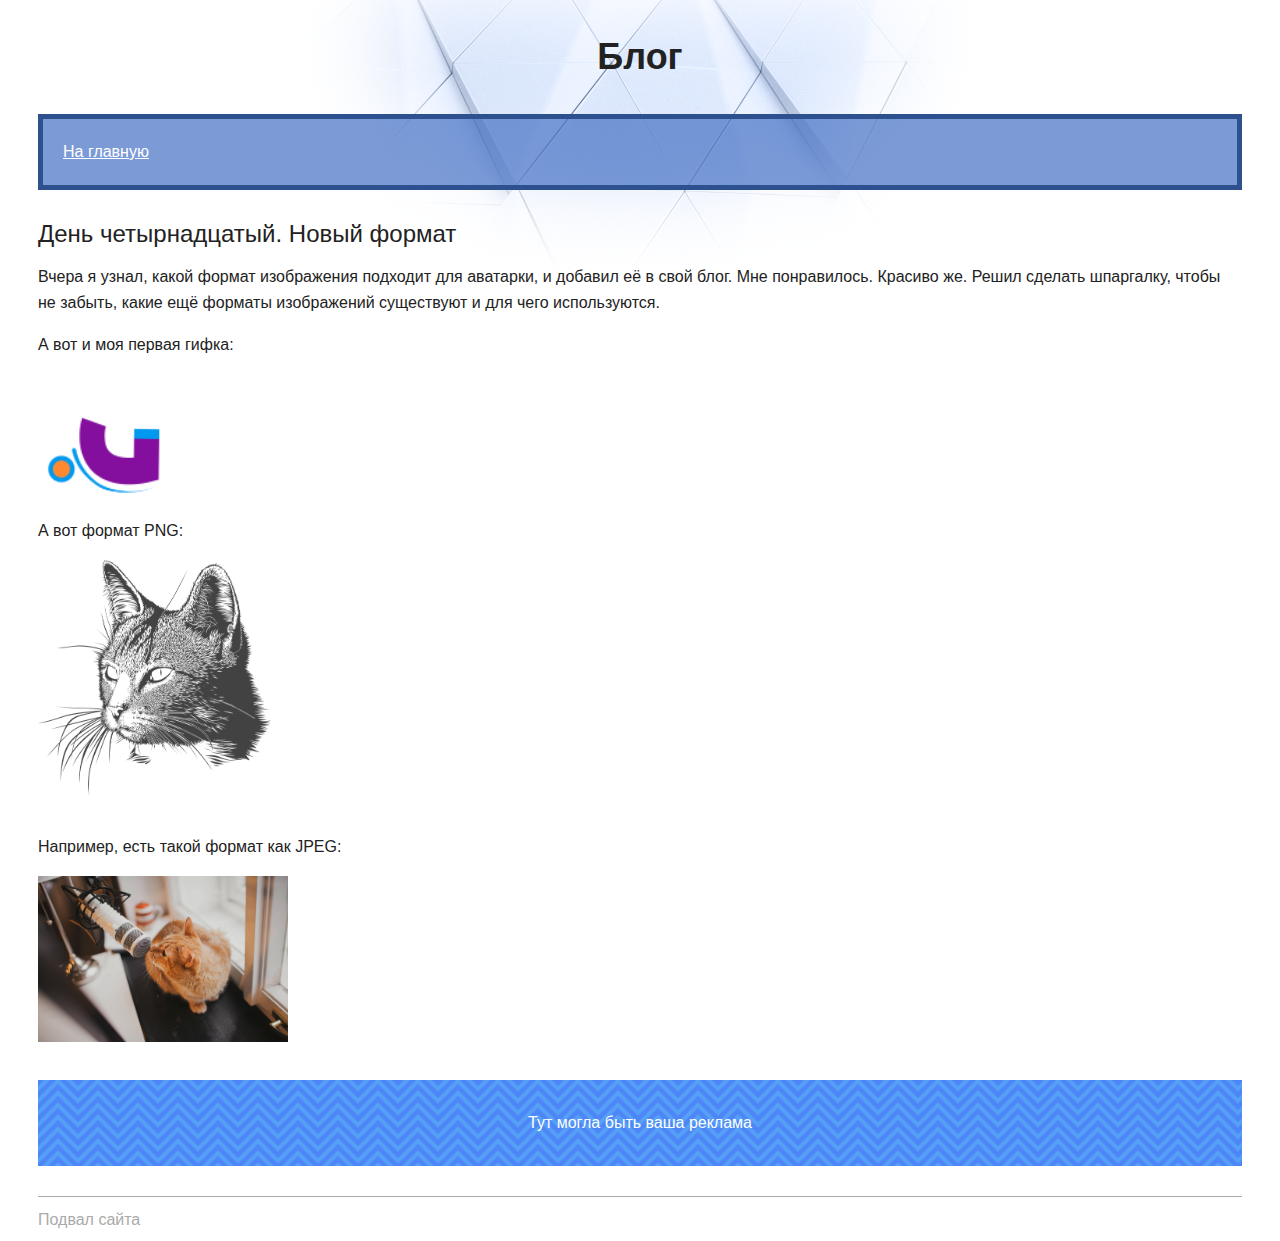
<file: source/project-state-final/day-14.html>
<!DOCTYPE html>
<html lang="ru">
  <head>
    <meta charset="utf-8">
    <title>Сайт начинающего верстальщика</title>
    <link rel="stylesheet" href="style.css">
  </head>
  <body>
    <header>
      <p class="page-title">Блог</p>
      <nav class="blog-navigation">
        <a href="index.html">На главную</a>
      </nav>
    </header>
    <main>
      <article>
        <h1>День четырнадцатый. Новый формат</h1>
        <p>Вчера я узнал, какой формат изображения подходит для аватарки, и добавил её в свой блог. Мне понравилось. Красиво же. Решил сделать шпаргалку, чтобы не забыть, какие ещё форматы изображений существуют и для чего используются.</p>

        <p>А вот и моя первая гифка:</p>
        <img src="files/gifka.gif" width="250" height="120" alt="Анимация GIF">

        <p>А вот формат PNG:</p>
        <img src="files/portrait.png" height="250" alt="Портрет котика">

        <p>Например, есть такой формат как JPEG:</p>
        <img src="files/instructor-keks.jpg" width="250" alt="Инструктор Кекс">
      </article>
      <aside class="partnership">
        Тут могла быть ваша реклама
      </aside>
    </main>
    <footer>
      Подвал сайта
    </footer>
  </body>
</html>
</file>
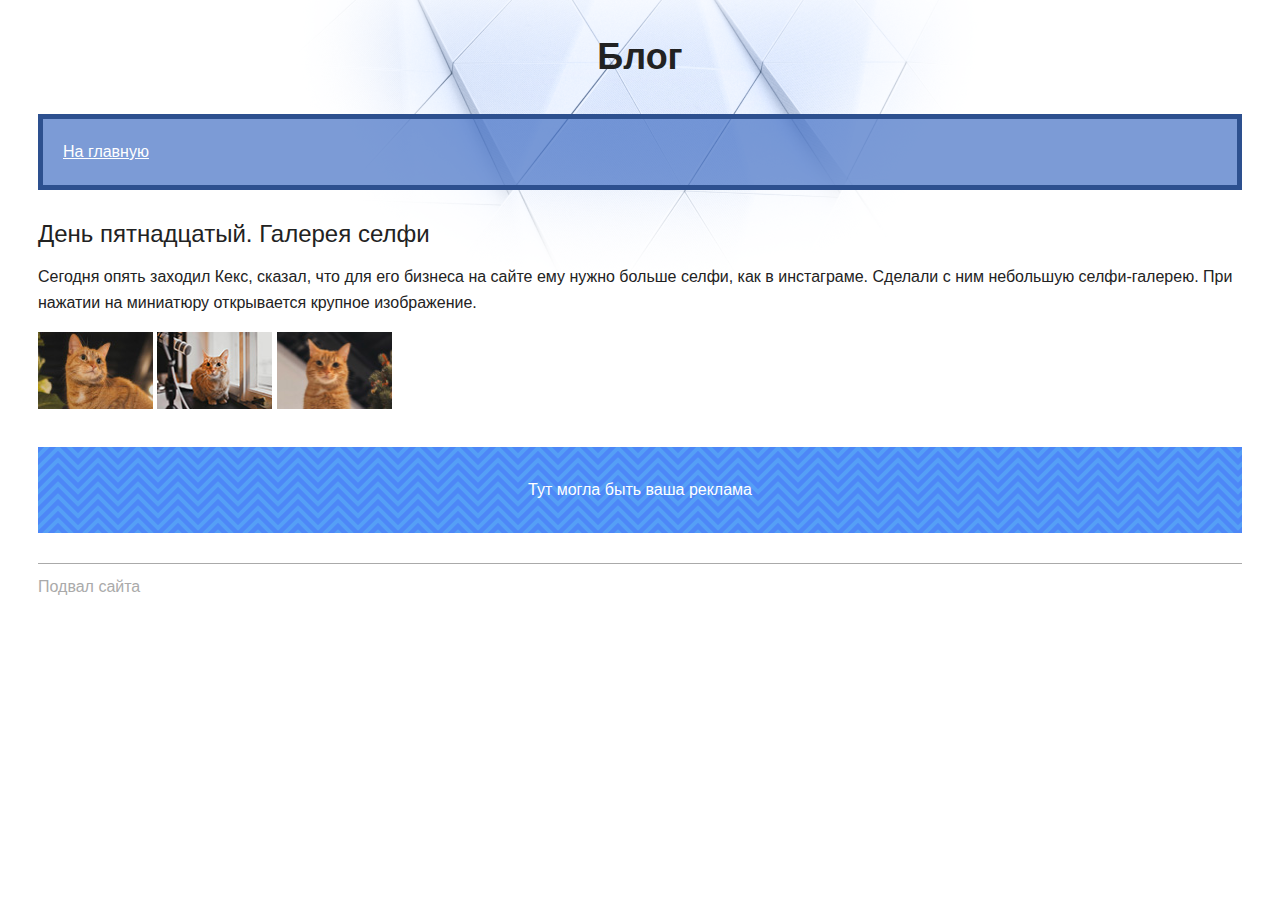
<file: source/project-state-final/day-15.html>
<!DOCTYPE html>
<html lang="ru">
  <head>
    <meta charset="utf-8">
    <title>Сайт начинающего верстальщика</title>
    <link rel="stylesheet" href="style.css">
  </head>
  <body>
    <header>
      <p class="page-title">Блог</p>
      <nav class="blog-navigation">
        <a href="index.html">На главную</a>
      </nav>
    </header>
    <main>
      <article>
        <h1>День пятнадцатый. Галерея селфи</h1>
        <p>Сегодня опять заходил Кекс, сказал, что для его бизнеса на сайте ему нужно больше селфи, как в инстаграме. Сделали с ним небольшую селфи-галерею. При нажатии на миниатюру открывается крупное изображение.</p>
        <p>
          <a href="photo-1.html"><img src="files/preview-1.jpg" alt="Фоточка Кекса" width="115" height="77"></a>
          <a href="photo-2.html"><img src="files/preview-2.jpg" alt="Фоточка Кекса" width="115" height="77"></a>
          <a href="photo-3.html"><img src="files/preview-3.jpg" alt="Фоточка Кекса" width="115" height="77"></a>
        </p>
      </article>
      <aside class="partnership">
        Тут могла быть ваша реклама
      </aside>
    </main>
    <footer>
      Подвал сайта
    </footer>
  </body>
</html>
</file>
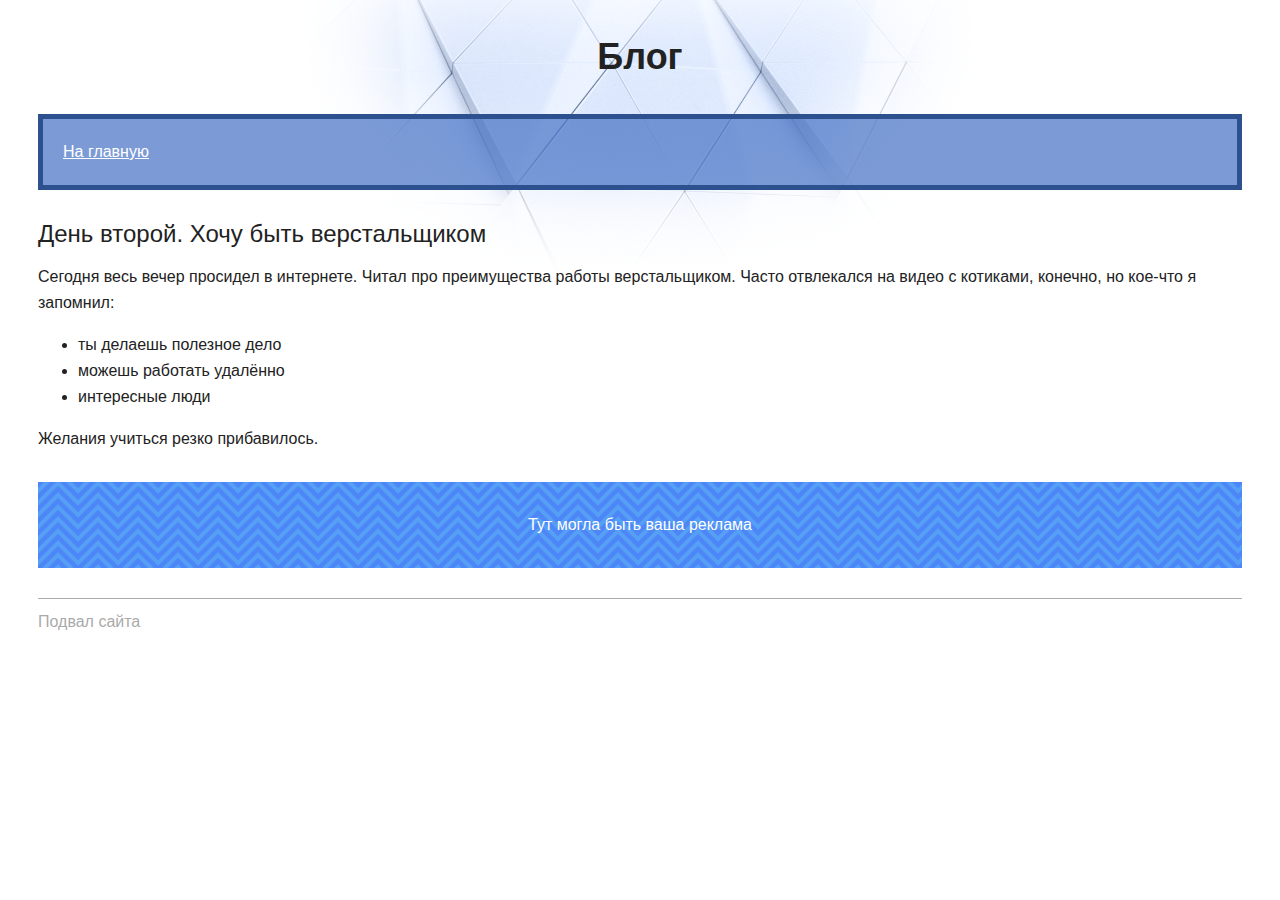
<file: source/project-state-final/day-2.html>
<!DOCTYPE html>
<html lang="ru">
  <head>
    <meta charset="utf-8">
    <title>Дневник начинающего верстальщика</title>
    <link rel="stylesheet" href="style.css">
  </head>
  <body>
    <header>
      <p class="page-title">Блог</p>
      <nav class="blog-navigation">
        <a href="index.html">На главную</a>
      </nav>
    </header>
    <main>
      <article>
        <h1>День второй. Хочу быть верстальщиком</h1>
        <p>Сегодня весь вечер просидел в интернете. Читал про преимущества работы верстальщиком. Часто отвлекался на видео с котиками, конечно, но кое-что я запомнил:</p>

        <ul>
          <li>ты делаешь полезное дело</li>
          <li>можешь работать удалённо</li>
          <li>интересные люди</li>
        </ul>

        <p>Желания учиться резко прибавилось.</p>
      </article>
      <aside class="partnership">
        Тут могла быть ваша реклама
      </aside>
    </main>
    <footer>
      Подвал сайта
    </footer>
  </body>
</html>
</file>
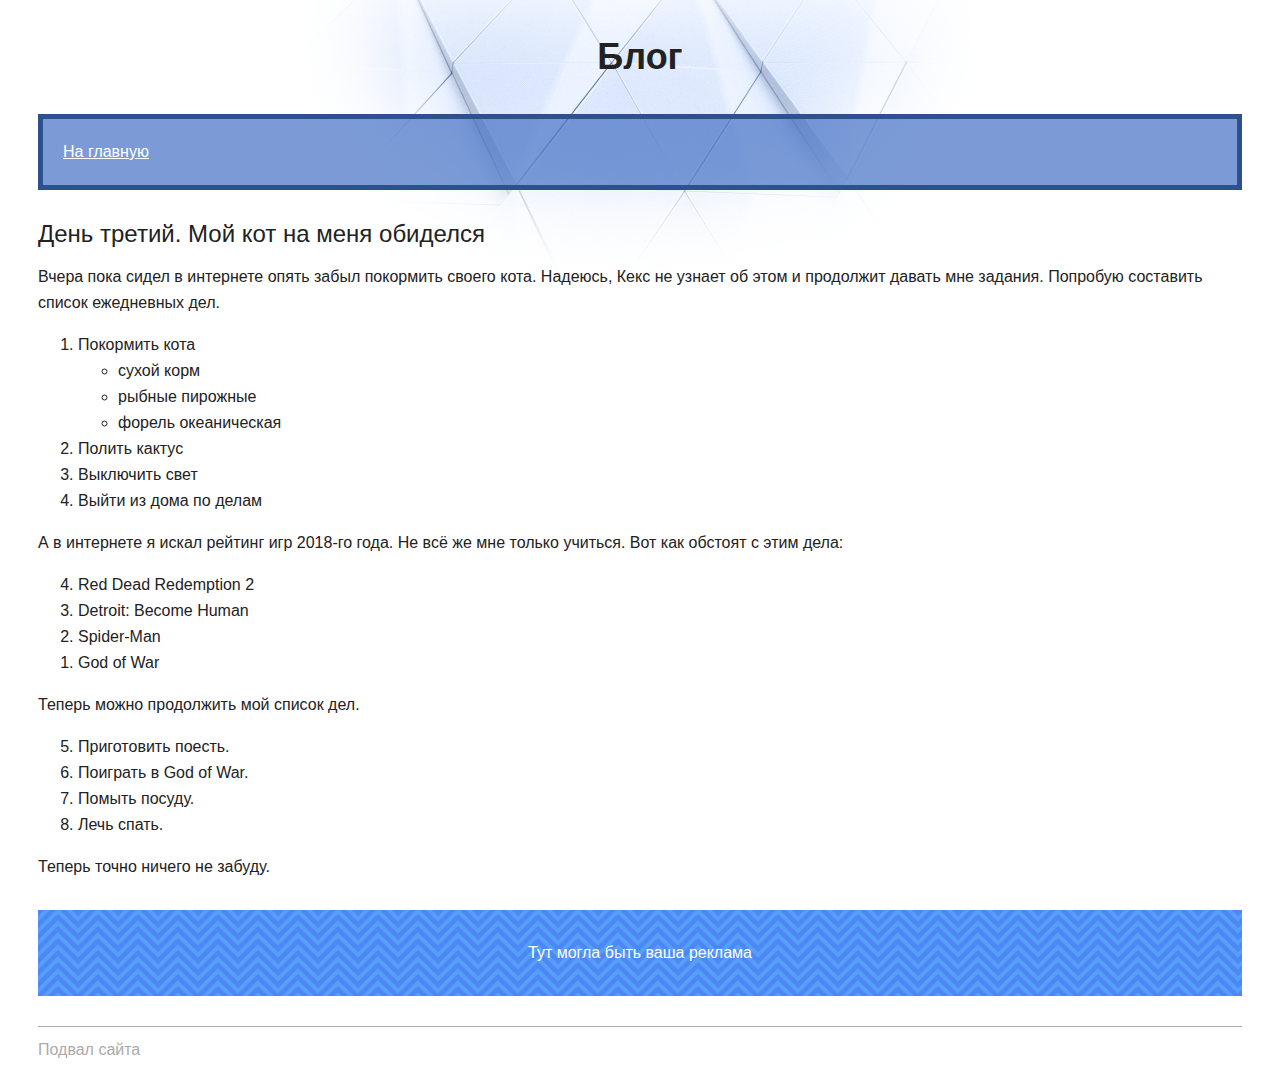
<file: source/project-state-final/day-3.html>
<!DOCTYPE html>
<html lang="ru">
  <head>
    <meta charset="utf-8">
    <title>Сайт начинающего верстальщика</title>
    <link rel="stylesheet" href="style.css">
  </head>
  <body>
    <header>
      <p class="page-title">Блог</p>
      <nav class="blog-navigation">
        <a href="index.html">На главную</a>
      </nav>
    </header>
    <main>
      <article>
        <h1>День третий. Мой кот на меня обиделся</h1>
        <p>Вчера пока сидел в интернете опять забыл покормить своего кота. Надеюсь, Кекс не узнает об этом и продолжит давать мне задания. Попробую составить список ежедневных дел.</p>
        <ol>
          <li>Покормить кота
            <ul>
              <li>сухой корм</li>
              <li>рыбные пирожные</li>
              <li>форель океаническая</li>
            </ul>
          </li>
          <li>Полить кактус</li>
          <li>Выключить свет</li>
          <li>Выйти из дома по делам</li>
        </ol>

        <p>А в интернете я искал рейтинг игр 2018-го года. Не всё же мне только учиться. Вот как обстоят с этим дела:</p>
        <ol reversed>
          <li>Red Dead Redemption 2</li>
          <li>Detroit: Become Human</li>
          <li>Spider-Man</li>
          <li>God of War</li>
        </ol>

        <p>Теперь можно продолжить мой список дел.</p>
        <ol start="5">
          <li>Приготовить поесть.</li>
          <li>Поиграть в God of War.</li>
          <li>Помыть посуду.</li>
          <li>Лечь спать.</li>
        </ol>

        <p>Теперь точно ничего не забуду.</p>
      </article>
      <aside class="partnership">
        Тут могла быть ваша реклама
      </aside>
    </main>
    <footer>
      Подвал сайта
    </footer>
  </body>
</html>
</file>
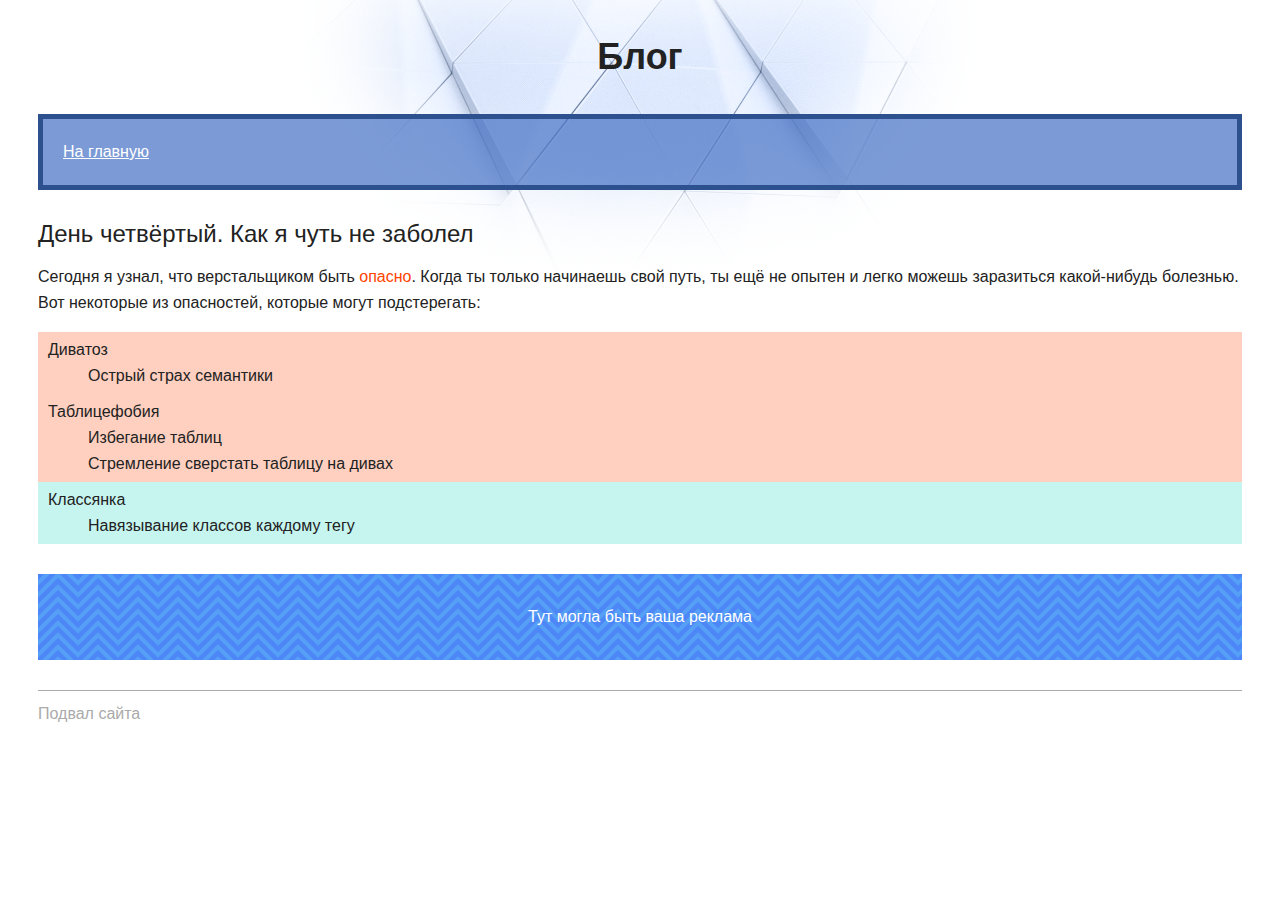
<file: source/project-state-final/day-4.html>
<!DOCTYPE html>
<html lang="ru">
  <head>
    <meta charset="utf-8">
    <title>Сайт начинающего верстальщика</title>
    <link rel="stylesheet" href="style.css">
  </head>
  <body>
    <header>
      <p class="page-title">Блог</p>
      <nav class="blog-navigation">
        <a href="index.html">На главную</a>
      </nav>
    </header>
    <main>
      <article>
        <h1>День четвёртый. Как я чуть не заболел</h1>
        <p>Сегодня я узнал, что верстальщиком быть <span class="danger-text">опасно</span>. Когда ты только начинаешь свой путь, ты ещё не опытен и легко можешь заразиться какой-нибудь болезнью. Вот некоторые из опасностей, которые могут подстерегать:</p>

        <dl>
          <div class="danger-block">
            <dt>Диватоз</dt>
            <dd>Острый страх семантики</dd>
           </div>
           <div class="danger-block">
            <dt>Таблицефобия</dt>
            <dd>Избегание таблиц</dd>
            <dd>Стремление сверстать таблицу на дивах</dd>
          </div>
          <div class="no-danger-block">
            <dt>Классянка</dt>
            <dd>Навязывание классов каждому тегу</dd>
          </div>
        </dl>
      </article>
      <aside class="partnership">
        Тут могла быть ваша реклама
      </aside>
    </main>
    <footer>
      Подвал сайта
    </footer>
  </body>
</html>
</file>
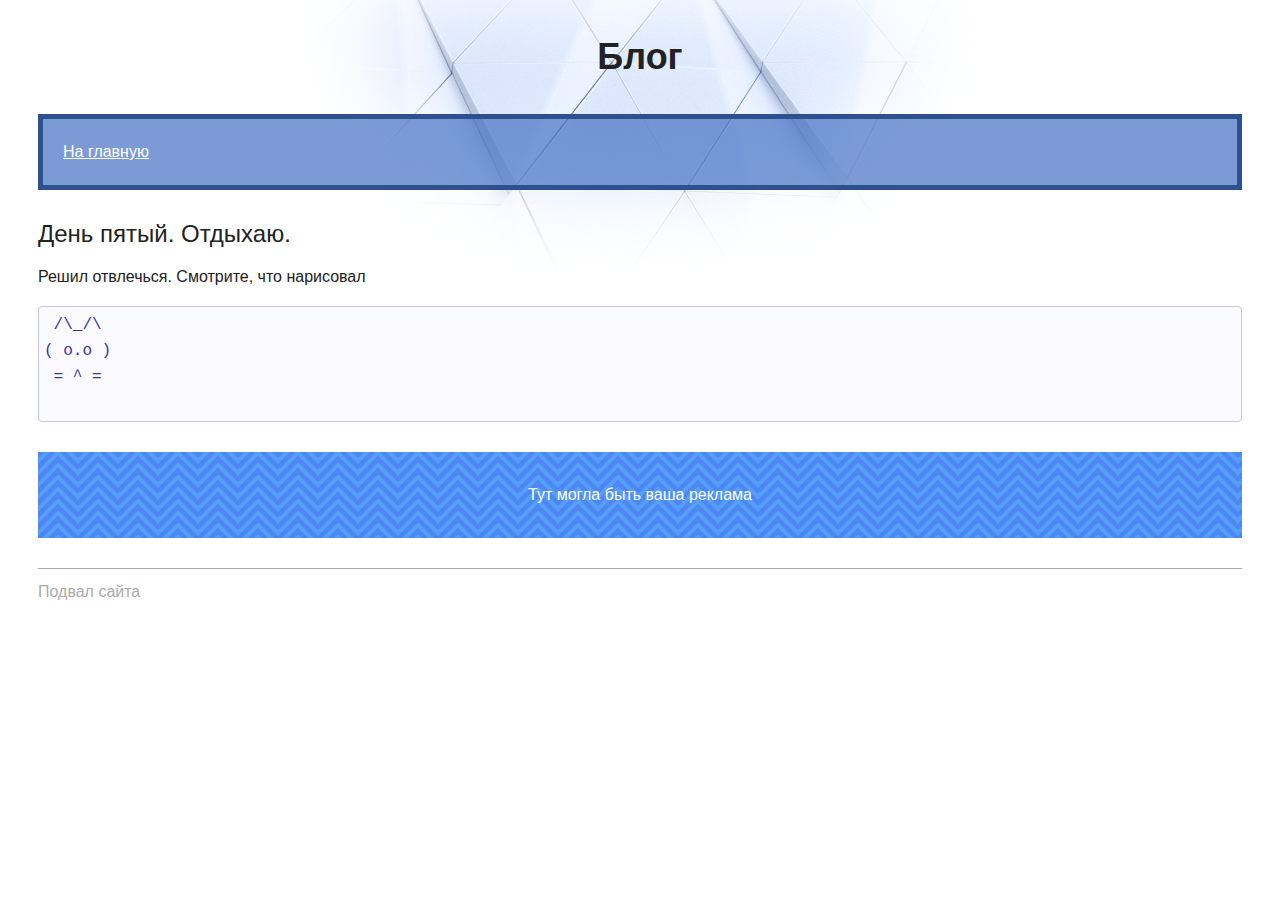
<file: source/project-state-final/day-5.html>
<!DOCTYPE html>
<html lang="ru">
  <head>
    <meta charset="utf-8">
    <title>Сайт начинающего верстальщика</title>
    <link rel="stylesheet" href="style.css">
  </head>
  <body>
    <header>
      <p class="page-title">Блог</p>
      <nav class="blog-navigation">
        <a href="index.html">На главную</a>
      </nav>
    </header>
    <main>
      <article>
        <h1>День пятый. Отдыхаю.</h1>
        <p>Решил отвлечься. Смотрите, что нарисовал</p>

        <pre>
 /\_/\
( o.o )
 = ^ =
        </pre>
      </article>
      <aside class="partnership">
        Тут могла быть ваша реклама
      </aside>
    </main>
    <footer>
      Подвал сайта
    </footer>
  </body>
</html>
</file>
<file: style.css>
body {
  position: relative;
  margin: 0;
  min-width: 1408px;
  font-family: "Montserrat", "Helvetica", "Arial", sans-serif;
  font-size: 16px;
  line-height: 32px;
  color: #f2f2f2;
  background-color: #141530;
  background-image: url("img/pattern-lines-hero.svg");
  background-position: center;
}

.container {
  max-width: 1408px;
  margin: 0 auto;
  padding: 0 16px;
}

.page-header {
  margin: 0;
  padding: 40px 0;
}

.page-header a,
.page-footer a {
  position: relative;
  margin-right: 64px;
  padding-bottom: 10px;
  padding-top: 9px;
  font-weight: 500;
  text-decoration: none;
  background-repeat: no-repeat;
  background-position: left;
  color: inherit;
}

.page-header a:focus,
.page-header a:hover,
.page-footer a:focus,
.page-footer a:hover {
  color: #f9dd79;
}

.page-header a::after,
.page-footer a::after {
  position: absolute;
  content: "";
  bottom: 0;
  left: 0;
  width: 0;
  height: 2px;
  background-color: #f9dd79;
  transition: width 200ms;
}

.page-header a:hover::after,
.page-footer a:hover::after {
  width: 100%;
}

.header-email,
.footer-email {
  padding-left: 28px;
  background-image: url("img/icon-email.svg");
}

.header-email:focus,
.header-email:hover,
.footer-email:focus,
.footer-email:hover {
  background-image: url("img/icon-email-alt.svg");
}

.header-phone,
.footer-phone {
  padding-left: 21px;
  background-image: url("img/icon-phone.svg");
}

.header-phone:focus,
.header-phone:hover,
.footer-phone:focus,
.footer-phone:hover {
  background-image: url("img/icon-phone-alt.svg");
}

.page-header a:active,
.page-footer a:active {
  opacity: 0.5;
}

.hero-image {
  position: relative;
  padding-top: 200px;
  height: 798px;
  background-image: url("img/bg-html.png");
  background-repeat: no-repeat;
  background-position-x: center;
  background-position-y: 48px;
}

.hero-image .container {
  display: flex;
  flex-direction: column;
}

.hero-image::before {
  position: absolute;
  content: "";
  top: 24px;
  left: calc(50vw - 32px);
  width: 800px;
  height: 800px;
  background-image: url("img/hero-image.svg");
  background-repeat: no-repeat;
}

.hero-image::after {
  position: absolute;
  content: "";
  height: 200px;
  width: 100%;
  bottom: 0;
  background-color: #0b0c23;
  background-image: url("img/bg-tags.svg");
  background-position: center;
  background-repeat: no-repeat;
  border-top: 2px solid #5053a8;
}

.heading {
  z-index: 1;
  order: 2;
  margin: 0 0 0 -10px;
  width: 815px;
  font-size: 96px;
  line-height: 112px;
  font-weight: 500;
}

.hero-image p {
  z-index: 1;
  order: 1;
  margin: 0;
  padding: 32px 0;
  padding-bottom: 16px;
  font-size: 32px;
  line-height: 48px;
  color: #f9dd79;
}

.intro,
.portfolio {
  background-color: #141530;
  background-image: url("img/pattern-lines.svg");
  background-repeat: repeat-y;
  background-position-x: center;
}

.intro {
  padding-top: 160px;
  padding-bottom: 120px;
  min-height: 828px;
}

.subheading {
  margin: 0 0 100px;
  text-align: center;
  font-size: 72px;
  line-height: 88px;
  font-weight: 500;
  color: #f9dd79;
}

.intro .container {
  position: relative;
}

.user-image {
  position: absolute;
  margin: 0;
}

.user-image img {
  width: 600px;
  height: 356px;
  border-radius: 5%;
  margin-top: 20px;
  object-fit: cover;
}

.intro .container div {
  margin-left: 720px;
  margin-bottom: 56px;
}

.intro h3,
.portfolio h3 {
  margin: 0 0 16px;
  font-size: 32px;
  line-height: 40px;
  font-weight: 500;
}

.intro p {
  margin: 0;
  z-index: 2;
}

.skills {
  margin-top: 75px;
  margin-bottom: 0;
}


.skills-list {
  margin-top: 0px;
  padding: 0;
}

.skills-list dt {
  margin: 0 0 8px;
  padding-left: 46px;
  height: 36px;
  font-size: 24px;
  letter-spacing: 1px;
  background-repeat: no-repeat;
  background-position: left;
}

.skill-html {
  background-image: url("img/icon-html.svg");
}

.skill-css {
  background-image: url("img/icon-css.svg");
}

.level {
  margin: 0 0 40px;
  height: 24px;
  text-align: right;
  background-color: #0b0c23;
  box-shadow: inset 0 0 12px #070716;
  border-radius: 12px;
  overflow: hidden;
}

.skills .level div {
  margin: 0;
  height: 24px;
  letter-spacing: 1px;
  line-height: 26px;
  background-color: #5053a8;
  background-image: url("img/progress-pattern.svg");
}

.portfolio {
  margin: 0;
  padding-bottom: 160px;
  line-height: 26px;
}

.projects {
  margin: 0;
  padding: 0;
  list-style: none;
}

.projects li {
  position: relative;
  min-height: 256px;
  margin: 0 0 100px;
  padding-left: 528px;
}

.project-image {
  position: relative;
  top: 0;
  left: 0;
  margin: 0;
}

.project-image img {
  width: 600px;
  height: 356px;
  border-radius: 5%;
  object-fit: cover;
  margin-top: 20px;
}

.projects p {
  margin: 0 0 32px;
}

.button {
  margin: 0;
  padding: 8px 24px;
  display: inline-block;
  vertical-align: baseline;
  font-size: 14px;
  font-weight: 500;
  letter-spacing: 1px;
  text-decoration: none;
  text-transform: uppercase;
  color: #0b0c23;
  background-color: #f9dd79;
  box-shadow: 0 4px 16px rgba(249, 221, 121, 0.4);
  border-radius: 24px;
  transition: background-color 100ms, box-shadow 100ms;
}

.button:focus,
.button:hover {
  background-color: #f9e7a8;
  box-shadow: 0 4px 32px rgba(249, 221, 121, 0.6);
}

.button:active {
  background-color: #b69e4b;
  box-shadow: none;
}

.page-footer {
  padding: 40px 0;
  background-color: #212349;
}
</file>
<file: source/project-state-final/style.css>
body {
  padding: 0 30px;
  font-size: 16px;
  line-height: 26px;
  font-family: "Arial", sans-serif;
  color: #222222;

  background: #ffffff url("img/bg-page.png") no-repeat top center;
}

h1 {
  font-weight: 400;
  font-size: 24px;
  line-height: normal;
}

h2 {
  font-size: 20px;
  line-height: normal;
}

aside {
  margin: 20px 0;
  color: #c4c4c4;
}

pre,
code {
  background-color: #fafaff;
  border: 1px solid #c6c4f4;
  border-radius: 4px;
  color: #3632ad;
  font-family: "Courier New", "Courier", monospace;
}

pre {
  padding: 5px;
}

code {
  padding: 2px 5px;
}

pre code {
  background-color: transparent;
  border-radius: 0;
  border: none;
}


blockquote {
  padding-left: 14px;
  border-left: 2px solid #6a2cce;

  color: #6a2cce;
}

cite {
  color: #222222;
}

time {
  color: #6a2cce;
}

a[href] {
  color: #0099ef;
  text-decoration: underline;
}

del {
  color: #ff4400;
}

ins {
  color: rgb(105, 178, 83);
}

del,
ins {
  text-decoration: none;
}

em,
i {
  font-style: normal;
}

.avatar {
  border-radius: 50%;
}

.avatar-container {
  text-align: center;
}

.blog-navigation {
  margin-bottom: 30px;
  padding: 20px;

  background-color: rgba(68, 112, 196, 0.7);
  border: 5px solid #2d508f;

  color: #ffffff;
}

.blog-navigation h2 {
  margin-top: 0;
}

.blog-navigation ul {
  list-style: none;
  padding-left: 0;
}

.blog-navigation li {
  margin-bottom: 5px;
}

.blog-navigation a {
  color: #ffffff;
}

.skills dd {
  margin: 0;
  margin-bottom: 10px;

  background-color: #e8e8e8;
}

.skills-level {
  font-size: 12px;
  text-align: center;
  color: #ffffff;
  background-color: #4470c4;
}

.skills-level-ok {
  background-color: #47bb52;
}

.days {
  list-style: none;
  padding-left: 0;
}

figure {
  margin-left: 0;
  margin-right: 0;
}

figure img {
  vertical-align: middle;
  border: 8px solid rgb(202, 224, 248);
}

figcaption {
  width: 502px;
  padding-bottom: 8px;
  font-size: 12px;
  letter-spacing: 0.02em;
  font-style: italic;
  text-align: center;
  background-color: rgb(202, 224, 248);
}

.pagination a {
  display: inline-block;
  margin-right: 30px;
  margin-bottom: 15px;
}

.pagination {
  text-align: center;
  color: #888888;
}

.danger-text {
  color: #ff4400;
}

.danger-block {
  padding: 5px 10px;
  background-color: #ffd0bf;
}

.no-danger-block {
  padding: 5px 10px;
  background-color: #c6f5f0;
}

footer {
  margin-top: 30px;
  padding-top: 10px;
  color: #aaaaaa;
  border-top: 1px solid #aaaaaa;
}

.page-title {
  font-weight: bold;
  font-size: 36px;
  line-height: 42px;
  font-family: "Verdana", sans-serif;
  text-align: center;
}

.partnership {
  margin: 30px 0;
  padding: 30px;
  text-align: center;
  color: #ffffff;
  background-color: #4a87fa;
  background-image: url("img/bg-partnership.svg");
}

.underline {
  text-decoration: underline;
}

.line-through {
  text-decoration: line-through;
}

.overline {
  text-decoration: overline;
}

.italic {
  font-style: italic;
}
</file>
<file: source/project/style.css>
body {
  margin: 0;
  padding: 0;
  font-family: "Arial", sans-serif;
  font-size: 14px;
  line-height: 20px;
  color: #444444;
}

h1 {
  width: 255px;
  margin: 0 auto 8px;
  font-family: "Georgia", serif;
  text-align: center;
  font-weight: normal;
  font-size: 56px;
  line-height: 64px;
}

h2 {
  border-bottom: 2px solid #cccccc;
  padding-bottom: 12px;
}

.container {
  width: 510px;
  margin: 0 auto;
  padding: 0 20px;
}

.site-header {
  min-width: 550px;
  height: 186px;
  margin-bottom: 70px;
  padding-top: 30px;
  background: #847462 no-repeat center url("img/gloevk-bg.jpg");
  background-size: cover;
  color: #ffffff;
}

.site-header p {
  width: 255px;
  margin: 0 auto 26px;
  text-align: center;
  font-size: 16px;
  line-height: 24px; 
}

.site-header img {
  display: block;
  margin: 0 auto;
}

.features {
  width: 510px;
  margin: 0 auto 30px;
  padding: 0 20px;
}

.features p {
  display: inline-block;
  vertical-align: top;
  width: 30%;
  margin: 0 5px;
  background-repeat: no-repeat;
  background-position: center top;
  text-align: center;
}

.feature-furniture {
  padding-top: 65px;
  background-image: url("img/furniture.svg");
}

.feature-lighting {
  padding-top: 65px;
  background-image: url("img/lighting.svg");
}

.feature-accessories {
  padding-top: 65px;
  background-image: url("img/accessories.svg");
}

.advantages {
  width: 510px;
  margin: 0 auto 40px;
  padding: 0 20px;
}

.advantages-list {
  padding: 0;
  list-style: none;  
}

.advantages-item {
  margin-bottom: 15px;
  padding-left: 20px;
  border-left: 20px solid #e2e2e2;
  color: #999999;
}

.standard {
  border-color: #847462;
  color: #6a6a6a;
}

.vip {
  border-color: #ffb864;
  color: #000000;
}

.site-footer {
  min-width: 550px;
  background-color: #847462;
  color: #ffffff;
}

.site-footer .container {
  text-align: center;
}

.site-footer p {
  display: inline-block;
  vertical-align: middle;
  padding: 0 20px;
}
</file>
